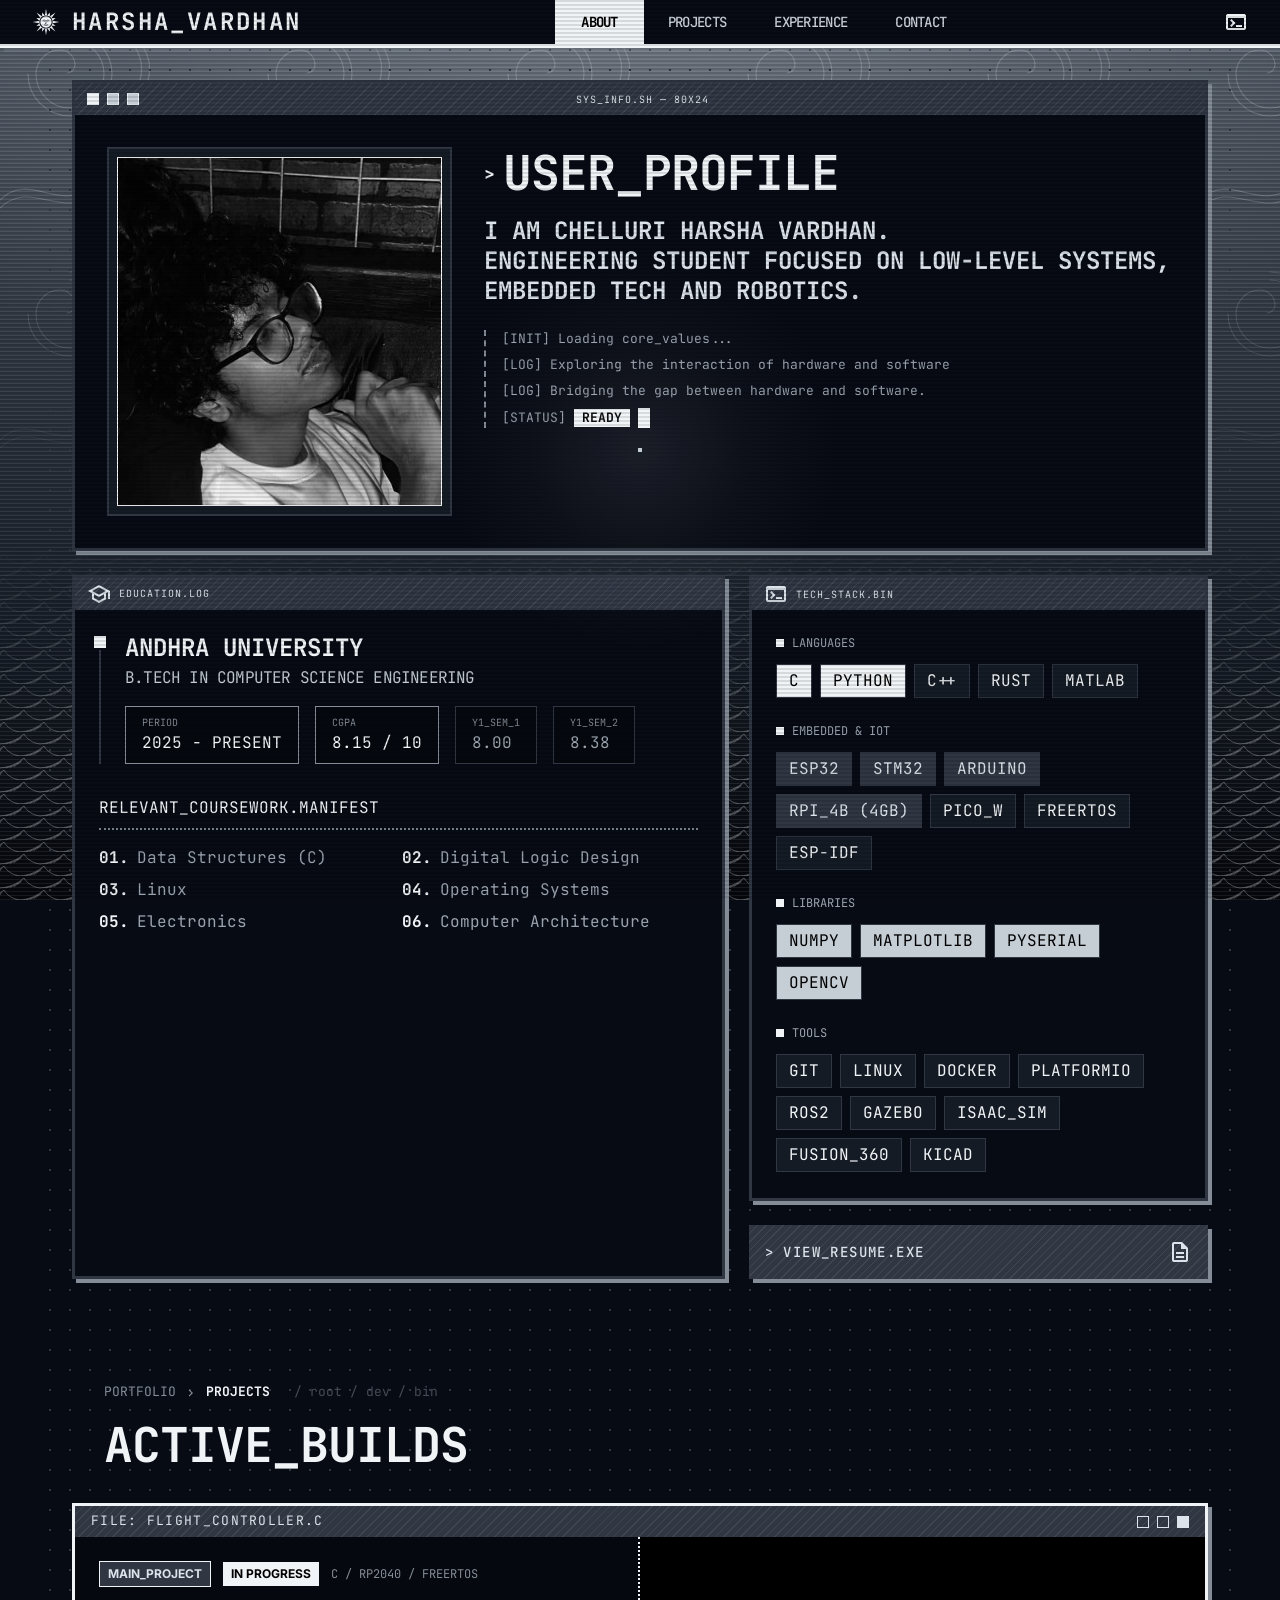
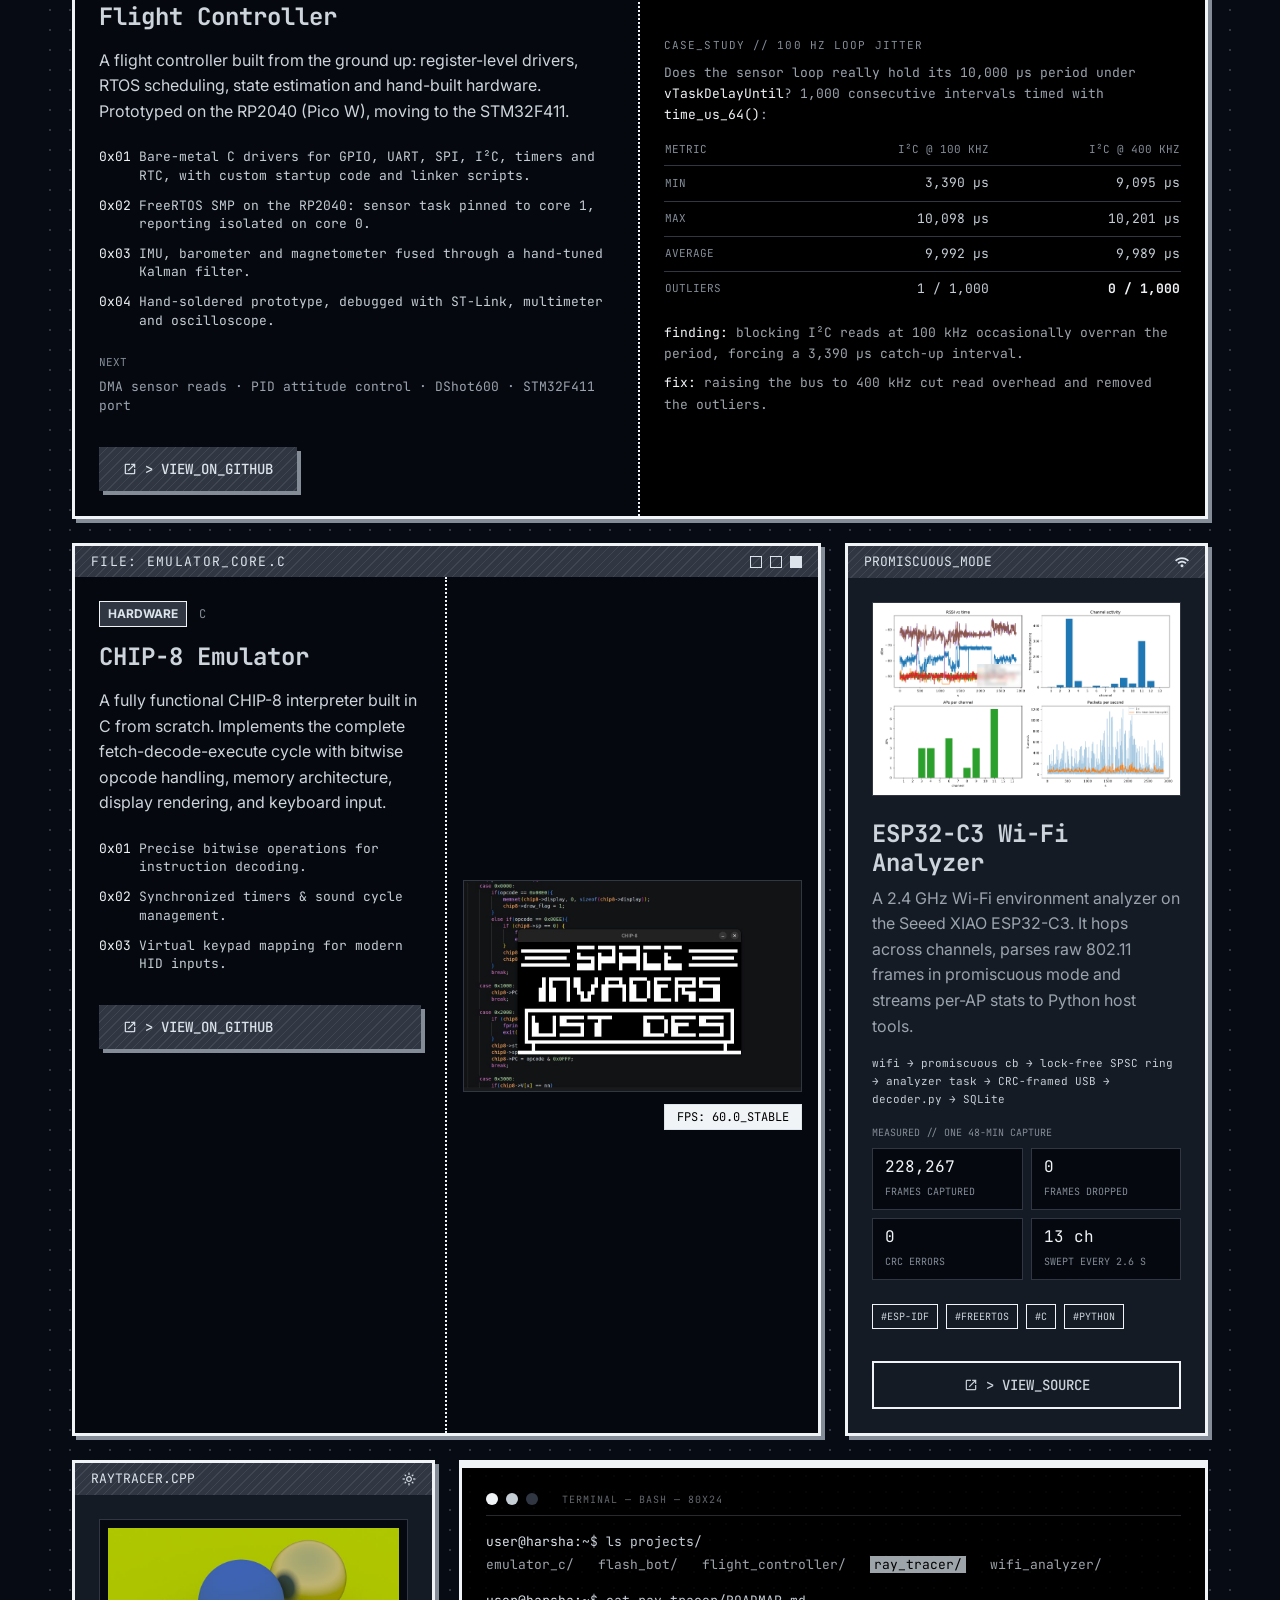
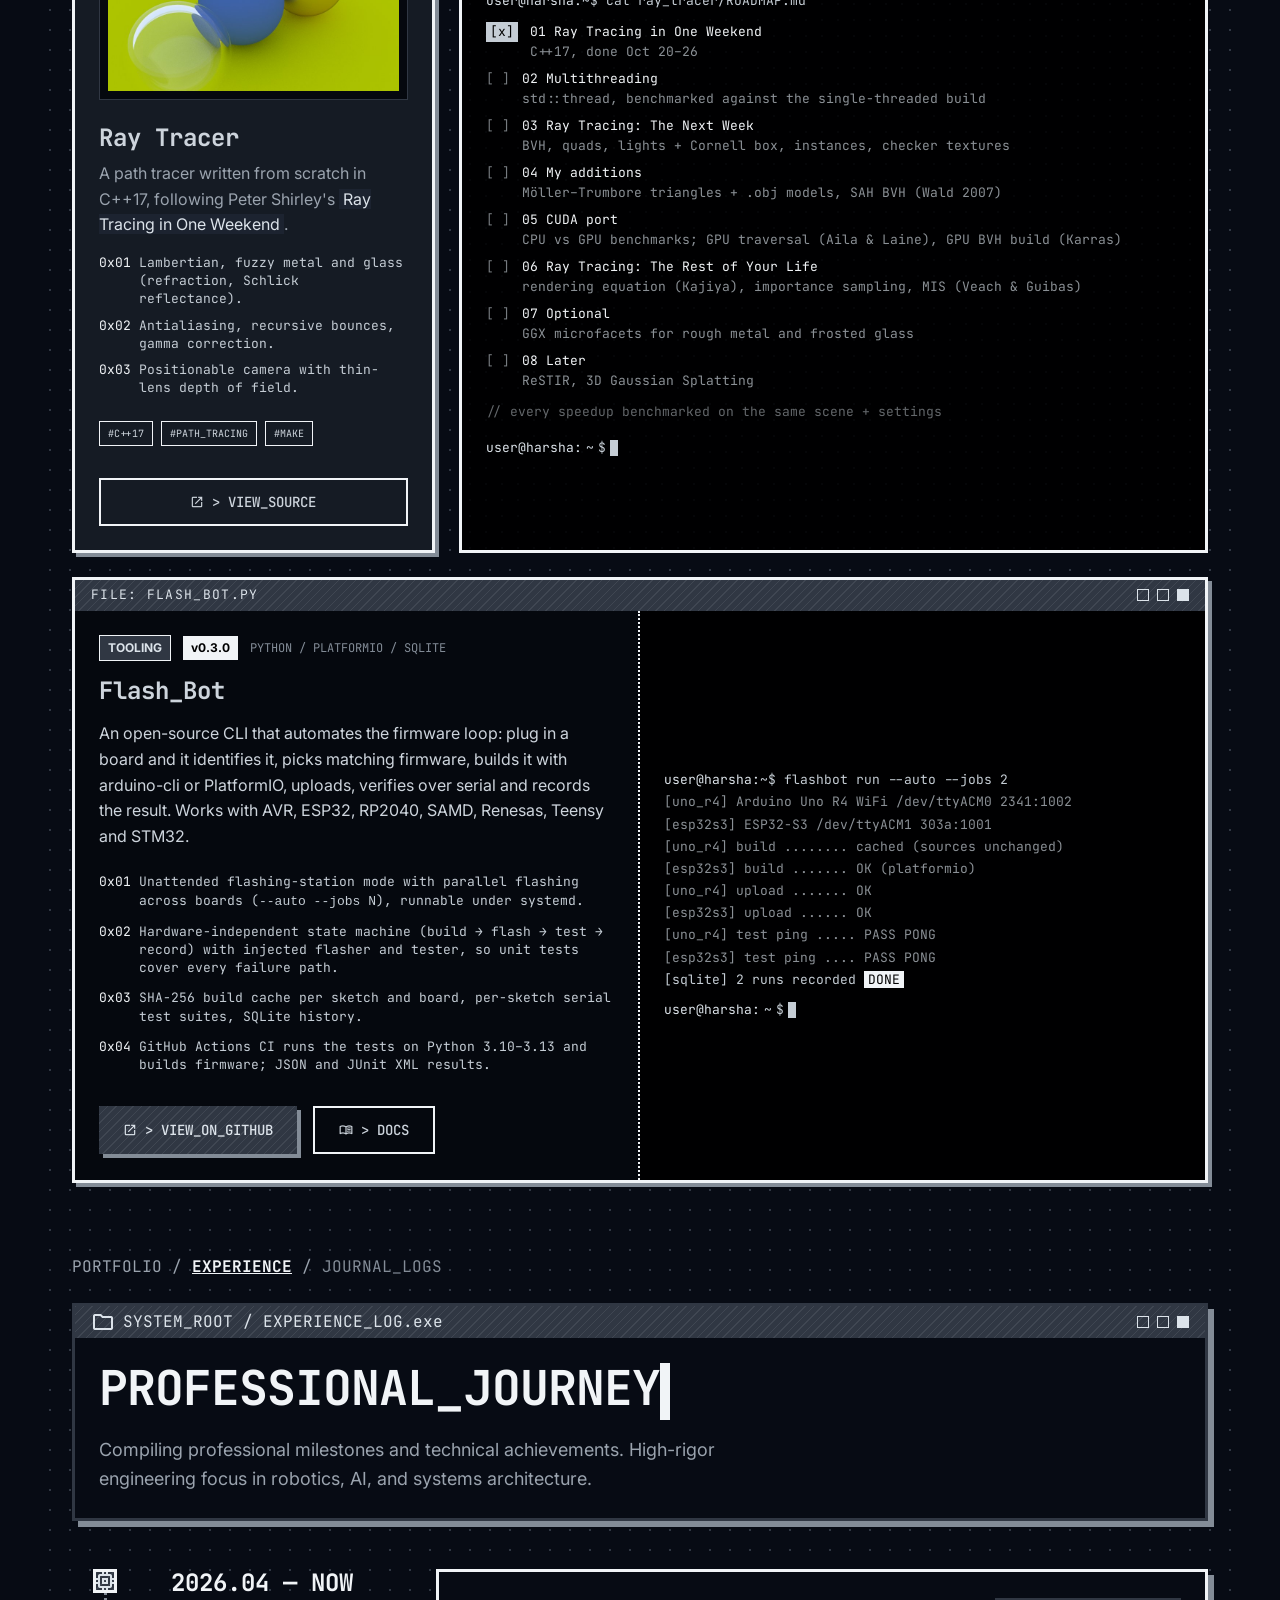
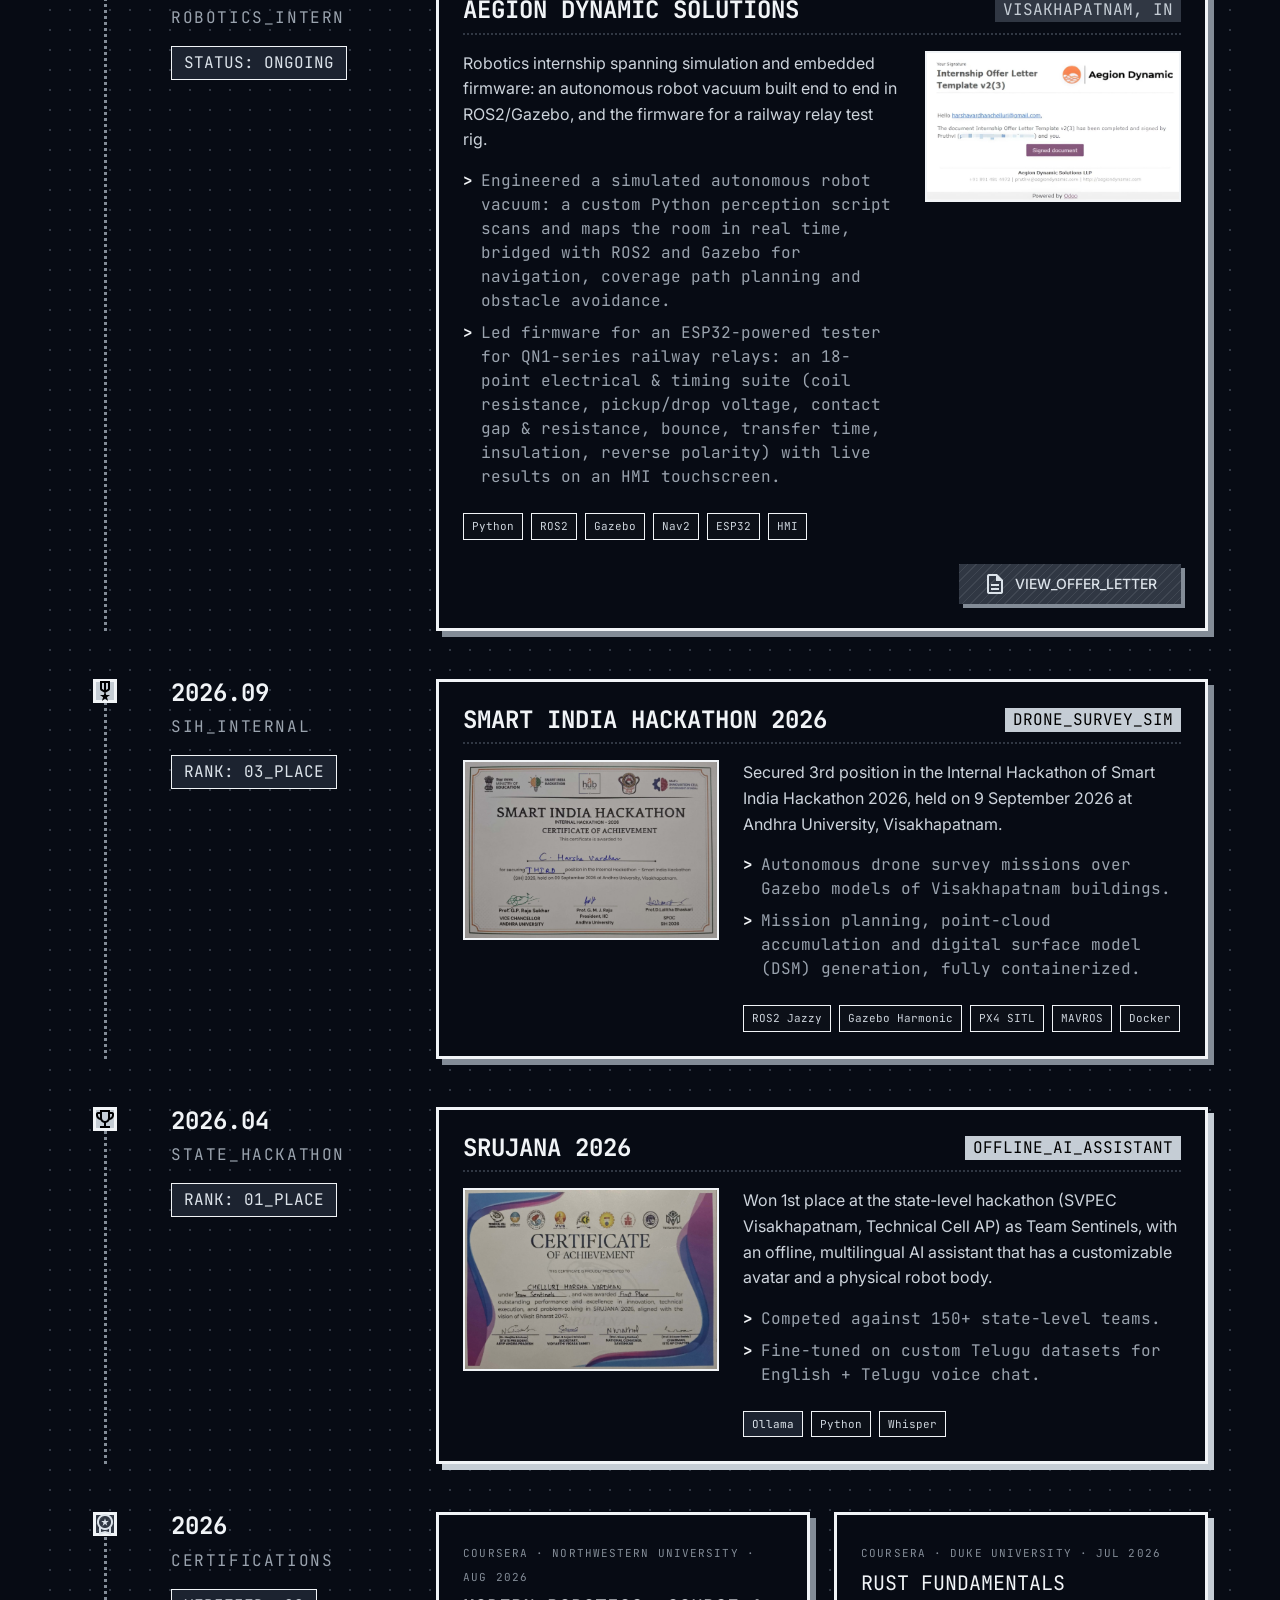
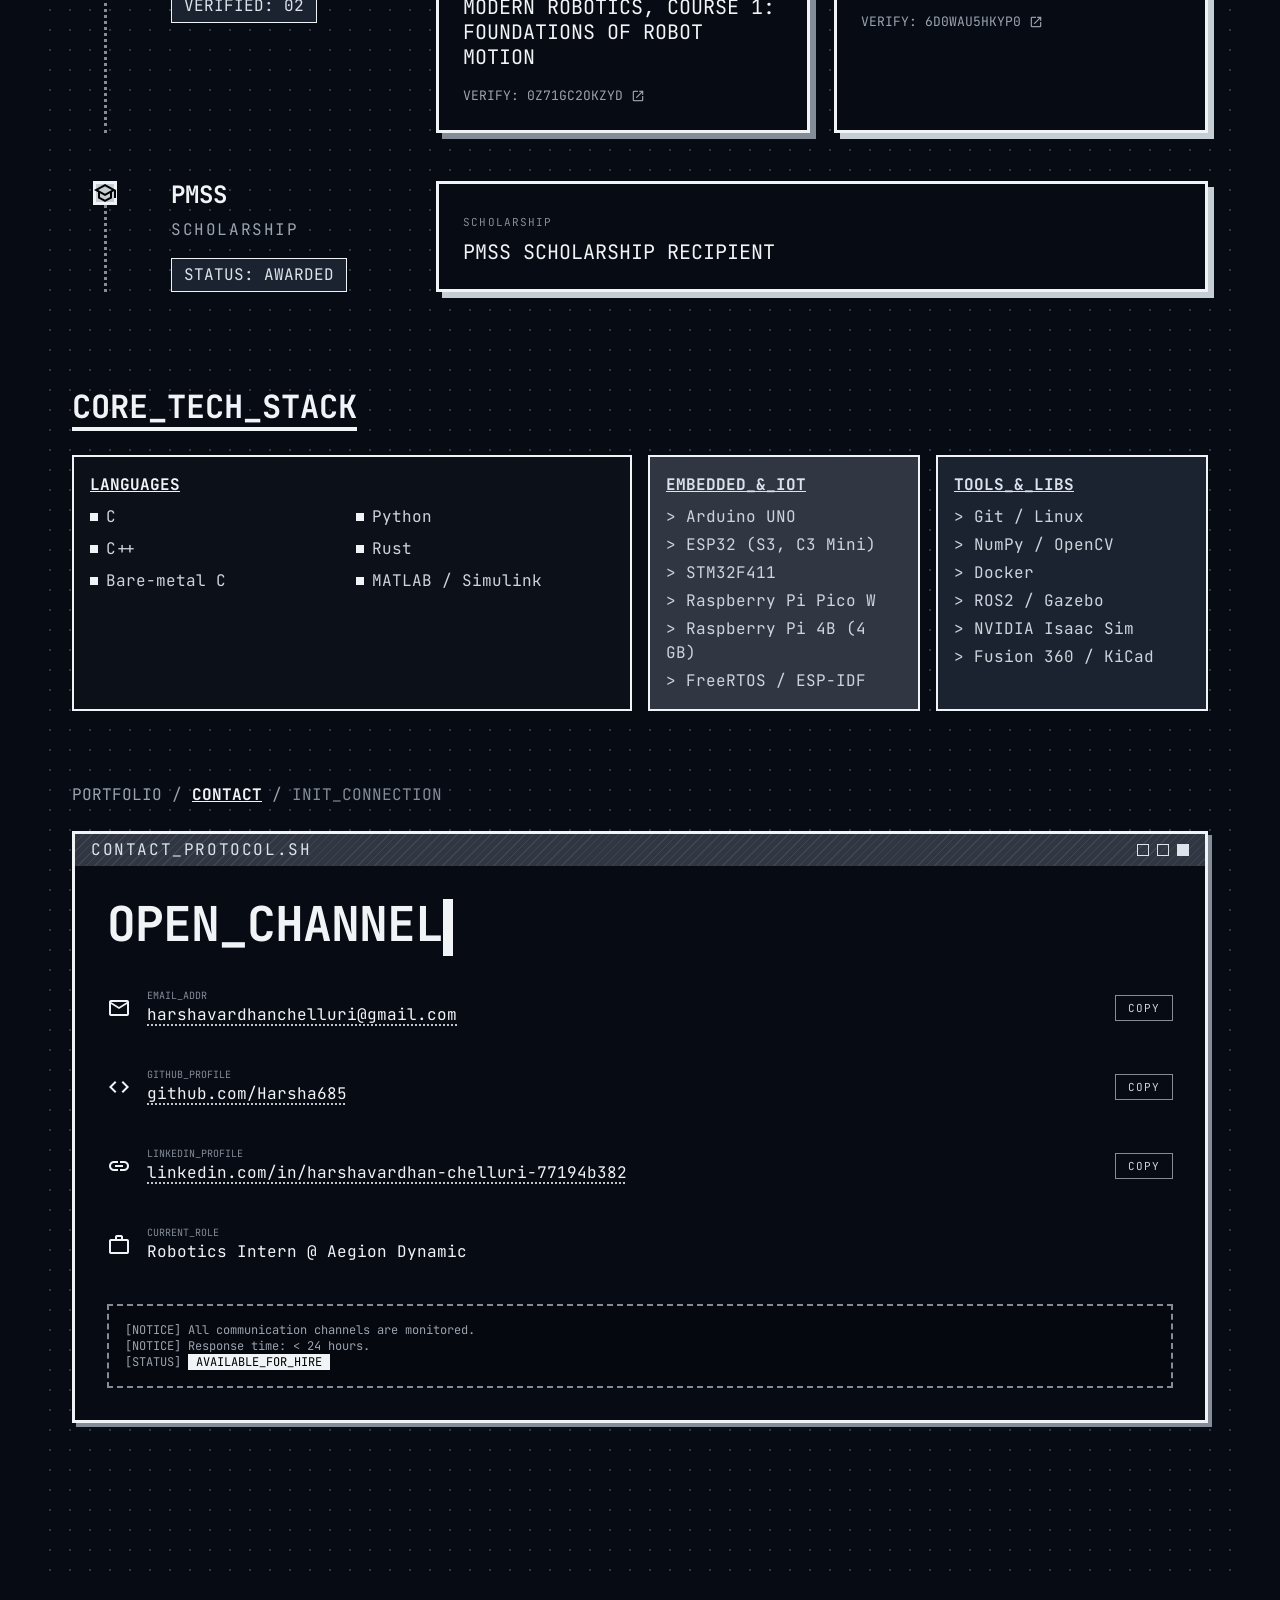
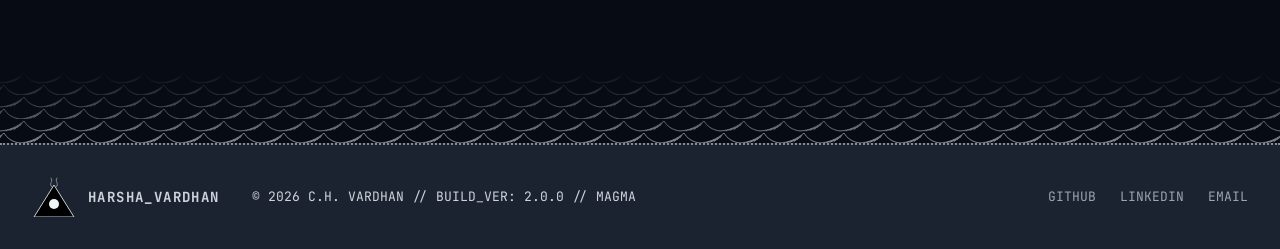
<file: index.html>
<!DOCTYPE html>
<html lang="en">

<head>
    <meta charset="utf-8" />
    <meta name="viewport" content="width=device-width, initial-scale=1.0" />
    <title>HARSHA_VARDHAN // SYSTEM_ROOT</title>
    <link rel="stylesheet" href="assets/tailwind.css" />
    <link
        href="https://fonts.googleapis.com/css2?family=Inter:wght@400;500;700&family=JetBrains+Mono:wght@400;500;700&family=Anton&family=Material+Symbols+Outlined:wght,FILL@100..700,0..1&display=swap"
        rel="stylesheet" />
    <style>
        .material-symbols-outlined {
            font-variation-settings: 'FILL' 0, 'wght' 400, 'GRAD' 0, 'opsz' 24;
        }

        /* Custom Cursor System */
        .cursor-glow {
            position: fixed;
            width: 400px;
            height: 400px;
            border-radius: 50%;
            pointer-events: none;
            z-index: 100001;
            background: radial-gradient(circle, rgba(197, 205, 213, 0.10) 0%, rgba(131, 140, 151, 0.04) 40%, transparent 70%);
            transform: translate(-50%, -50%);
            transition: width 0.3s, height 0.3s, background 0.3s;
            mix-blend-mode: screen;
            will-change: transform;
        }

        .cursor-trail {
            position: fixed;
            width: 4px;
            height: 4px;
            background: #c5cdd5;
            pointer-events: none;
            z-index: 100002;
            opacity: 0.6;
            transform: translate(-50%, -50%);
            will-change: transform;
        }

        /* Hover States for Cursor */
        .cursor-hover .cursor-glow {
            width: 80px;
            height: 80px;
            background: radial-gradient(circle, rgba(241, 244, 247, 0.22) 0%, transparent 70%);
        }

        /* Scanline Overlay */
        .scanlines {
            position: fixed;
            top: 0;
            left: 0;
            right: 0;
            bottom: 0;
            pointer-events: none;
            z-index: 9990;
            background: repeating-linear-gradient(0deg,
                    transparent,
                    transparent 2px,
                    rgba(0, 0, 0, 0.18) 2px,
                    rgba(0, 0, 0, 0.18) 4px);
            opacity: 0.6;
        }

        /* Pixel Grid Background */
        .pixel-grid {
            background-image: radial-gradient(circle, #303743 1px, transparent 1px);
            background-size: 20px 20px;
        }

        /* Window Shadows */
        .window-shadow {
            box-shadow: 4px 4px 0px 0px rgba(131, 140, 151, 1);
            transition: transform 0.1s ease-out, box-shadow 0.1s ease-out;
            transform-style: preserve-3d;
        }

        .window-shadow:hover {
            transform: translateY(-2px);
            box-shadow: 6px 6px 0px 0px rgba(131, 140, 151, 1);
        }

        /* Active Tab */
        .active-tab-shadow {
            box-shadow: inset 2px 2px 0px 0px rgba(0, 0, 0, 0.2);
        }

        /* Magnetic Button Effect */
        .magnetic-btn {
            transition: transform 0.2s cubic-bezier(0.25, 0.46, 0.45, 0.94);
            position: relative;
            overflow: hidden;
        }

        .magnetic-btn::before {
            content: '';
            position: absolute;
            top: 50%;
            left: 50%;
            width: 0;
            height: 0;
            background: rgba(255, 255, 255, 0.1);
            border-radius: 50%;
            transform: translate(-50%, -50%);
            transition: width 0.4s, height 0.4s;
        }

        .magnetic-btn:hover::before {
            width: 200px;
            height: 200px;
        }

        /* 3D Tilt Container */
        .tilt-card {
            transform-style: preserve-3d;
            transition: transform 0.1s ease-out;
        }

        .tilt-card .tilt-content {
            transform: translateZ(20px);
        }

        /* Terminal Cursor Blink */
        @keyframes blink {

            0%,
            100% {
                opacity: 1;
            }

            50% {
                opacity: 0;
            }
        }

        .terminal-cursor {
            display: inline-block;
            width: 10px;
            height: 1.2em;
            background: currentColor;
            vertical-align: middle;
            animation: blink 1s step-end infinite;
        }

        /* Depress Active */
        .depress-active:active {
            transform: translate(4px, 4px) !important;
            box-shadow: 0px 0px 0px 0px rgba(131, 140, 151, 1) !important;
        }

        /* Smooth Scroll */
        html {
            scroll-behavior: smooth;
        }

        /* Section Transition */
        section {
            opacity: 0;
            transform: translateY(20px);
            transition: opacity 0.6s ease-out, transform 0.6s ease-out;
        }

        section.visible {
            opacity: 1;
            transform: translateY(0);
        }

        /* Scrollbar Styling */
        ::-webkit-scrollbar {
            width: 8px;
        }

        ::-webkit-scrollbar-track {
            background: #070b14;
        }

        ::-webkit-scrollbar-thumb {
            background: #dce3ea;
            border: 2px solid #070b14;
        }

        /* Selection Color */
        ::selection {
            background: #dce3ea;
            color: #070b14;
        }

        /* Magma cover background: slate smoke, engraved sky lines, ink-black sea.
           Everything here is static. */
        .magma-bg {
            position: fixed;
            inset: 0;
            z-index: -1;
            pointer-events: none;
            background:
                repeating-linear-gradient(0deg, rgba(241, 244, 247, 0.07) 0px, rgba(241, 244, 247, 0.07) 1px, transparent 1px, transparent 4px),
                radial-gradient(ellipse 100% 55% at 50% 0%, rgba(220, 227, 234, 0.30) 0%, rgba(197, 205, 213, 0.12) 45%, transparent 80%),
                linear-gradient(180deg, #4a525e 0%, #2f3640 40%, #141a23 75%, #05070c 100%);
        }

        /* swirling smoke (top) */
        .magma-bg::before {
            content: "";
            position: absolute;
            left: 0;
            right: 0;
            top: 0;
            height: 60%;
            background-image: url("data:image/svg+xml,%3Csvg xmlns='http://www.w3.org/2000/svg' width='240' height='240' viewBox='0 0 240 240'%3E%3Cg fill='none' stroke='%23f1f4f7' stroke-width='1.1' stroke-linecap='round'%3E%3Cpath d='M70 40 a34 34 0 1 1 -34 34 a24 24 0 0 1 24 -24 a15 15 0 0 1 15 15 a8 8 0 0 1 -8 8'/%3E%3Cpath d='M70 32 a42 42 0 1 1 -42 42'/%3E%3Cpath d='M178 150 a28 28 0 1 0 28 28 a19 19 0 0 0 -19 -19 a11 11 0 0 0 -11 11 a5 5 0 0 0 5 5'/%3E%3Cpath d='M178 143 a35 35 0 1 0 35 35'/%3E%3Cpath d='M0 200 C30 170 60 215 95 185 S150 150 175 120'/%3E%3Cpath d='M0 208 C32 178 62 222 99 192 S154 157 181 126'/%3E%3Cpath d='M120 0 C110 30 150 45 140 80 S100 110 120 140'/%3E%3Cpath d='M128 0 C118 30 158 45 148 80 S108 110 128 140'/%3E%3C/g%3E%3C/svg%3E");
            background-size: 240px 240px;
            opacity: 0.22;
            -webkit-mask-image: linear-gradient(180deg, #000 0%, #000 35%, transparent 100%);
            mask-image: linear-gradient(180deg, #000 0%, #000 35%, transparent 100%);
        }

        /* engraved sea (bottom) */
        .magma-bg::after {
            content: "";
            position: absolute;
            left: 0;
            right: 0;
            bottom: 0;
            height: 40%;
            background-image: url("data:image/svg+xml,%3Csvg xmlns='http://www.w3.org/2000/svg' width='40' height='24' viewBox='0 0 40 24'%3E%3Cg fill='none' stroke='%23f1f4f7' stroke-width='1' stroke-linecap='round'%3E%3Cpath d='M0 12 C9 11.5 17 8 24 2 C27 7 32 11 40 12'/%3E%3Cpath d='M14 10.5 L22 4.5 M10 11.3 L20.5 6.2 M6 11.8 L18 7.8'/%3E%3Cpath d='M-20 24 C-11 23.5 -3 20 4 14 C7 19 12 23 20 24 C29 23.5 37 20 44 14'/%3E%3Cpath d='M-6 22.5 L2 16.5 M-10 23.3 L0.5 18.2 M34 22.5 L42 16.5 M30 23.3 L40.5 18.2 M26 23.8 L38 19.8'/%3E%3C/g%3E%3C/svg%3E");
            background-size: 40px 24px;
            opacity: 0.32;
            -webkit-mask-image: linear-gradient(0deg, #000 0%, #000 40%, transparent 100%);
            mask-image: linear-gradient(0deg, #000 0%, #000 40%, transparent 100%);
        }

        /* etched hatching on every window title bar */
        .bg-primary-container {
            background-image: repeating-linear-gradient(135deg, rgba(220, 227, 234, 0.09) 0px, rgba(220, 227, 234, 0.09) 1px, transparent 1px, transparent 6px);
        }

        /* sea strip above the footer */
        .sea-strip {
            height: 72px;
            background-image: url("data:image/svg+xml,%3Csvg xmlns='http://www.w3.org/2000/svg' width='40' height='24' viewBox='0 0 40 24'%3E%3Cg fill='none' stroke='%23f1f4f7' stroke-width='1' stroke-linecap='round'%3E%3Cpath d='M0 12 C9 11.5 17 8 24 2 C27 7 32 11 40 12'/%3E%3Cpath d='M14 10.5 L22 4.5 M10 11.3 L20.5 6.2 M6 11.8 L18 7.8'/%3E%3Cpath d='M-20 24 C-11 23.5 -3 20 4 14 C7 19 12 23 20 24 C29 23.5 37 20 44 14'/%3E%3Cpath d='M-6 22.5 L2 16.5 M-10 23.3 L0.5 18.2 M34 22.5 L42 16.5 M30 23.3 L40.5 18.2 M26 23.8 L38 19.8'/%3E%3C/g%3E%3C/svg%3E");
            background-size: 40px 24px;
            opacity: 0.55;
            -webkit-mask-image: linear-gradient(0deg, #000 0%, transparent 100%);
            mask-image: linear-gradient(0deg, #000 0%, transparent 100%);
        }

        /* Keep big headings inside the window on phones */
        @media (max-width: 640px) {
            .text-headline-lg {
                font-size: 30px !important;
                overflow-wrap: anywhere;
            }
        }

        /* Reduced Motion */
        @media (prefers-reduced-motion: reduce) {
            * {
                animation-duration: 0.01ms !important;
                animation-iteration-count: 1 !important;
                transition-duration: 0.01ms !important;
            }

            .cursor-glow,
            .cursor-trail,
            .scanlines {
                display: none;
            }
        }

        /* Touch screens have no pointer to follow */
        @media (hover: none) {
            .cursor-glow,
            .cursor-trail {
                display: none;
            }
        }
    </style>
</head>

<body class="bg-background text-on-background font-body-md overflow-x-hidden">
    <!-- Background: static, colours taken from the Magma album cover -->
    <div class="magma-bg" aria-hidden="true"></div>

    <!-- Custom Cursor Elements -->
    <div class="cursor-glow" id="cursorGlow"></div>
    <div class="scanlines" id="scanlines"></div>

    <!-- Top Navigation -->
    <nav
        class="fixed top-0 left-0 right-0 z-50 bg-background border-b-4 border-primary flex justify-between items-center w-full px-8 h-12 shadow-[4px_4px_0px_0px_rgba(131,140,151,0.3)]">
        <div class="font-headline-md text-headline-sm font-bold text-primary tracking-widest uppercase flex items-center gap-3">
            <svg  width="28" height="28" viewBox="-42 -42 84 84" aria-hidden="true"><path fill="#f1f4f7" d="M-3.4 -19.7 L0.0 -40.0 L3.4 -19.7Z M3.4 -19.7 L11.9 -28.6 L11.5 -16.4Z M11.5 -16.3 L28.3 -28.3 L16.3 -11.5Z M16.4 -11.5 L28.6 -11.9 L19.7 -3.4Z M19.7 -3.4 L40.0 -0.0 L19.7 3.4Z M19.7 3.4 L28.6 11.9 L16.4 11.5Z M16.3 11.5 L28.3 28.3 L11.5 16.3Z M11.5 16.4 L11.9 28.6 L3.4 19.7Z M3.4 19.7 L0.0 40.0 L-3.4 19.7Z M-3.4 19.7 L-11.9 28.6 L-11.5 16.4Z M-11.5 16.3 L-28.3 28.3 L-16.3 11.5Z M-16.4 11.5 L-28.6 11.9 L-19.7 3.4Z M-19.7 3.4 L-40.0 0.0 L-19.7 -3.4Z M-19.7 -3.4 L-28.6 -11.9 L-16.4 -11.5Z M-16.3 -11.5 L-28.3 -28.3 L-11.5 -16.3Z M-11.5 -16.4 L-11.9 -28.6 L-3.4 -19.7Z"/><circle r="17" fill="#f1f4f7"/><g fill="none" stroke="#070b14" stroke-width="1.8" stroke-linecap="round"><path d="M-9 -5 q3.5 -2.5 7 0 M2 -5 q3.5 -2.5 7 0"/><path d="M0 -1 v6 h-2"/><path d="M-5 9 q5 2.5 10 0"/></g><circle cx="-5.5" cy="-2" r="1.3" fill="#070b14"/><circle cx="5.5" cy="-2" r="1.3" fill="#070b14"/></svg>
            HARSHA_VARDHAN
        </div>
        <div class="hidden md:flex h-full items-center">
            <a href="#about"
                class="nav-link font-headline-sm text-label-md tracking-tighter uppercase px-6 h-full flex items-center text-on-surface hover:bg-surface-variant transition-colors duration-100 magnetic-btn"
                data-section="about">ABOUT</a>
            <a href="#projects"
                class="nav-link font-headline-sm text-label-md tracking-tighter uppercase px-6 h-full flex items-center text-on-surface hover:bg-surface-variant transition-colors duration-100 magnetic-btn"
                data-section="projects">PROJECTS</a>
            <a href="#experience"
                class="nav-link font-headline-sm text-label-md tracking-tighter uppercase px-6 h-full flex items-center text-on-surface hover:bg-surface-variant transition-colors duration-100 magnetic-btn"
                data-section="experience">EXPERIENCE</a>
            <a href="#contact"
                class="nav-link font-headline-sm text-label-md tracking-tighter uppercase px-6 h-full flex items-center text-on-surface hover:bg-surface-variant transition-colors duration-100 magnetic-btn"
                data-section="contact">CONTACT</a>
        </div>
        <div class="flex items-center gap-4">
            <span class="material-symbols-outlined text-primary" id="terminalIcon">terminal</span>
        </div>
    </nav>

    <main class="min-h-screen pt-20 pb-32 px-8 max-w-[1200px] mx-auto pixel-grid">

        <!-- ABOUT SECTION -->
        <section id="about" class="mb-gutter">
            <div class="bg-surface border-[3px] border-primary-container window-shadow overflow-hidden tilt-card">
                <div class="h-8 bg-primary-container flex items-center justify-between px-3">
                    <div class="flex items-center gap-2">
                        <div class="w-3 h-3 bg-error border border-primary"></div>
                        <div class="w-3 h-3 bg-tertiary border border-primary"></div>
                        <div class="w-3 h-3 bg-secondary border border-primary"></div>
                    </div>
                    <span
                        class="font-label-md text-on-primary-container uppercase text-[10px] tracking-widest">sys_info.sh
                        — 80x24</span>
                    <div class="w-12"></div>
                </div>
                <div class="p-8 flex flex-col md:flex-row gap-8 items-start tilt-content">
                    <div class="w-full md:w-1/3">
                        <div
                            class="border-2 border-primary-container p-2 bg-surface-container-high relative overflow-hidden group">
                            <div
                                class="absolute inset-0 bg-primary/20 opacity-0 group-hover:opacity-100 transition-opacity duration-300 pointer-events-none z-10">
                            </div>
                            <img alt="Profile"
                                class="w-full grayscale contrast-125 border border-primary transition-all duration-500 group-hover:grayscale-0 group-hover:contrast-100"
                                src="assets/profile.jpg" />
                        </div>
                    </div>
                    <div class="w-full md:w-2/3">
                        <div class="flex items-center gap-2 mb-4">
                            <span class="text-primary font-bold">&gt;</span>
                            <h1 class="font-headline-lg text-headline-lg text-primary uppercase">USER_PROFILE</h1>
                        </div>
                        <p class="font-headline-sm text-headline-sm text-primary-fixed mb-6 leading-tight">
                            I AM CHELLURI HARSHA VARDHAN.<br />
                            ENGINEERING STUDENT FOCUSED ON LOW-LEVEL SYSTEMS, EMBEDDED TECH AND ROBOTICS.
                        </p>
                        <div
                            class="font-code-sm text-code-sm text-on-surface-variant space-y-2 border-l-2 border-dashed border-outline pl-4">
                            <p>[INIT] Loading core_values...</p>
                            <p>[LOG] Exploring the interaction of hardware and software</p>
                            <p>[LOG] Bridging the gap between hardware and software.</p>
                            <p class="flex items-center gap-2">
                                [STATUS] <span class="bg-primary text-on-primary px-2 font-bold">READY</span>
                                <span class="w-3 h-5 bg-primary animate-pulse inline-block"></span>
                            </p>
                        </div>
                    </div>
                </div>
            </div>

            <!-- Bento Grid: About -->
            <div class="grid grid-cols-1 md:grid-cols-12 gap-gutter mt-gutter">
                <!-- Education Window -->
                <div class="md:col-span-7 bg-surface border-[3px] border-primary-container window-shadow tilt-card">
                    <div class="h-8 bg-primary-container flex items-center px-3 gap-2">
                        <span class="material-symbols-outlined text-on-primary-container text-sm">school</span>
                        <span
                            class="font-label-md text-on-primary-container uppercase text-[10px] tracking-widest">education.log</span>
                    </div>
                    <div class="p-6 tilt-content">
                        <div class="border-l-2 border-primary-container pl-6 relative">
                            <div class="absolute -left-[9px] top-0 w-4 h-4 bg-primary border-2 border-background"></div>
                            <h3 class="font-headline-sm text-headline-sm text-primary mb-1">ANDHRA UNIVERSITY</h3>
                            <p class="font-label-md text-secondary mb-4 uppercase tracking-tighter">B.Tech in Computer
                                Science Engineering</p>
                            <div class="flex flex-wrap gap-4 mb-6">
                                <div class="bg-surface-container-lowest border border-outline px-4 py-2">
                                    <span class="font-code-sm text-[10px] block text-outline uppercase">Period</span>
                                    <span class="font-headline-sm text-primary">2025 - PRESENT</span>
                                </div>
                                <div class="bg-surface-container-lowest border border-outline px-4 py-2">
                                    <span class="font-code-sm text-[10px] block text-outline uppercase">CGPA</span>
                                    <span class="font-headline-sm text-primary">8.15 / 10</span>
                                </div>
                                <div class="bg-surface-container-lowest border border-outline-variant px-4 py-2">
                                    <span class="font-code-sm text-[10px] block text-outline uppercase">Y1_SEM_1</span>
                                    <span class="font-headline-sm text-on-surface-variant">8.00</span>
                                </div>
                                <div class="bg-surface-container-lowest border border-outline-variant px-4 py-2">
                                    <span class="font-code-sm text-[10px] block text-outline uppercase">Y1_SEM_2</span>
                                    <span class="font-headline-sm text-on-surface-variant">8.38</span>
                                </div>
                            </div>
                        </div>
                        <div class="mt-8">
                            <p
                                class="font-label-md text-primary mb-4 uppercase border-b-2 border-dotted border-outline pb-2">
                                relevant_coursework.manifest</p>
                            <div class="grid grid-cols-1 sm:grid-cols-2 gap-2">
                                <div
                                    class="flex items-center gap-2 font-code-sm text-on-surface-variant hover:text-primary transition-colors">
                                    <span class="text-primary font-bold">01.</span> Data Structures (C)
                                </div>
                                <div
                                    class="flex items-center gap-2 font-code-sm text-on-surface-variant hover:text-primary transition-colors">
                                    <span class="text-primary font-bold">02.</span> Digital Logic Design
                                </div>
                                <div
                                    class="flex items-center gap-2 font-code-sm text-on-surface-variant hover:text-primary transition-colors">
                                    <span class="text-primary font-bold">03.</span> Linux
                                </div>
                                <div
                                    class="flex items-center gap-2 font-code-sm text-on-surface-variant hover:text-primary transition-colors">
                                    <span class="text-primary font-bold">04.</span> Operating Systems
                                </div>
                                <div
                                    class="flex items-center gap-2 font-code-sm text-on-surface-variant hover:text-primary transition-colors">
                                    <span class="text-primary font-bold">05.</span> Electronics
                                </div>
                                <div
                                    class="flex items-center gap-2 font-code-sm text-on-surface-variant hover:text-primary transition-colors">
                                    <span class="text-primary font-bold">06.</span> Computer Architecture
                                </div>
                            </div>
                        </div>
                    </div>
                </div>

                <!-- Skills + Download -->
                <div class="md:col-span-5 flex flex-col gap-gutter">
                    <div class="bg-surface border-[3px] border-primary-container window-shadow h-full tilt-card">
                        <div class="h-8 bg-primary-container flex items-center px-3 gap-2">
                            <span class="material-symbols-outlined text-on-primary-container text-sm">terminal</span>
                            <span
                                class="font-label-md text-on-primary-container uppercase text-[10px] tracking-widest">tech_stack.bin</span>
                        </div>
                        <div class="p-6 tilt-content">
                            <div class="space-y-6">
                                <div>
                                    <h4
                                        class="font-label-md text-on-surface-variant uppercase mb-3 text-[12px] flex items-center gap-2">
                                        <span class="w-2 h-2 bg-primary"></span> Languages
                                    </h4>
                                    <div class="flex flex-wrap gap-2">
                                        <span
                                            class="border border-primary-container px-3 py-1 font-code-sm bg-primary text-on-primary">C</span>
                                        <span
                                            class="border border-primary-container px-3 py-1 font-code-sm bg-primary text-on-primary">PYTHON</span>
                                        <span
                                            class="border border-primary-container px-3 py-1 font-code-sm bg-surface-container-high text-primary hover:bg-primary hover:text-on-primary transition-all cursor-pointer magnetic-btn">C++</span>
                                        <span
                                            class="border border-primary-container px-3 py-1 font-code-sm bg-surface-container-high text-primary hover:bg-primary hover:text-on-primary transition-all cursor-pointer magnetic-btn">RUST</span>
                                        <span
                                            class="border border-primary-container px-3 py-1 font-code-sm bg-surface-container-high text-primary hover:bg-primary hover:text-on-primary transition-all cursor-pointer magnetic-btn">MATLAB</span>
                                    </div>
                                </div>
                                <div>
                                    <h4
                                        class="font-label-md text-on-surface-variant uppercase mb-3 text-[12px] flex items-center gap-2">
                                        <span class="w-2 h-2 bg-primary"></span> Embedded & IoT
                                    </h4>
                                    <div class="flex flex-wrap gap-2">
                                        <span
                                            class="border border-primary-container px-3 py-1 font-code-sm bg-secondary-container text-on-secondary-container hover:bg-secondary hover:text-on-secondary transition-all cursor-pointer magnetic-btn">ESP32</span>
                                        <span
                                            class="border border-primary-container px-3 py-1 font-code-sm bg-secondary-container text-on-secondary-container hover:bg-secondary hover:text-on-secondary transition-all cursor-pointer magnetic-btn">STM32</span>
                                        <span
                                            class="border border-primary-container px-3 py-1 font-code-sm bg-secondary-container text-on-secondary-container hover:bg-secondary hover:text-on-secondary transition-all cursor-pointer magnetic-btn">ARDUINO</span>
                                        <span
                                            class="border border-primary-container px-3 py-1 font-code-sm bg-secondary-container text-on-secondary-container hover:bg-secondary hover:text-on-secondary transition-all cursor-pointer magnetic-btn">RPI_4B (4GB)</span>
                                        <span
                                            class="border border-primary-container px-3 py-1 font-code-sm bg-surface-container-high text-primary hover:bg-primary hover:text-on-primary transition-all cursor-pointer magnetic-btn">PICO_W</span>
                                        <span
                                            class="border border-primary-container px-3 py-1 font-code-sm bg-surface-container-high text-primary hover:bg-primary hover:text-on-primary transition-all cursor-pointer magnetic-btn">FREERTOS</span>
                                        <span
                                            class="border border-primary-container px-3 py-1 font-code-sm bg-surface-container-high text-primary hover:bg-primary hover:text-on-primary transition-all cursor-pointer magnetic-btn">ESP-IDF</span>
                                    </div>
                                </div>
                                <div>
                                    <h4
                                        class="font-label-md text-on-surface-variant uppercase mb-3 text-[12px] flex items-center gap-2">
                                        <span class="w-2 h-2 bg-primary"></span> Libraries
                                    </h4>
                                    <div class="flex flex-wrap gap-2">
                                        <span
                                            class="border border-primary-container px-3 py-1 font-code-sm bg-tertiary-fixed text-on-tertiary-fixed hover:bg-tertiary hover:text-on-tertiary transition-all cursor-pointer magnetic-btn">NUMPY</span>
                                        <span
                                            class="border border-primary-container px-3 py-1 font-code-sm bg-tertiary-fixed text-on-tertiary-fixed hover:bg-tertiary hover:text-on-tertiary transition-all cursor-pointer magnetic-btn">MATPLOTLIB</span>
                                        <span
                                            class="border border-primary-container px-3 py-1 font-code-sm bg-tertiary-fixed text-on-tertiary-fixed hover:bg-tertiary hover:text-on-tertiary transition-all cursor-pointer magnetic-btn">PYSERIAL</span>
                                        <span
                                            class="border border-primary-container px-3 py-1 font-code-sm bg-tertiary-fixed text-on-tertiary-fixed hover:bg-tertiary hover:text-on-tertiary transition-all cursor-pointer magnetic-btn">OPENCV</span>
                                    </div>
                                </div>
                                <div>
                                    <h4
                                        class="font-label-md text-on-surface-variant uppercase mb-3 text-[12px] flex items-center gap-2">
                                        <span class="w-2 h-2 bg-primary"></span> Tools
                                    </h4>
                                    <div class="flex flex-wrap gap-2">
                                        <span
                                            class="border border-primary-container px-3 py-1 font-code-sm bg-surface-container-high text-primary hover:bg-primary hover:text-on-primary transition-all cursor-pointer magnetic-btn">GIT</span>
                                        <span
                                            class="border border-primary-container px-3 py-1 font-code-sm bg-surface-container-high text-primary hover:bg-primary hover:text-on-primary transition-all cursor-pointer magnetic-btn">LINUX</span>
                                        <span
                                            class="border border-primary-container px-3 py-1 font-code-sm bg-surface-container-high text-primary hover:bg-primary hover:text-on-primary transition-all cursor-pointer magnetic-btn">DOCKER</span>
                                        <span
                                            class="border border-primary-container px-3 py-1 font-code-sm bg-surface-container-high text-primary hover:bg-primary hover:text-on-primary transition-all cursor-pointer magnetic-btn">PLATFORMIO</span>
                                        <span
                                            class="border border-primary-container px-3 py-1 font-code-sm bg-surface-container-high text-primary hover:bg-primary hover:text-on-primary transition-all cursor-pointer magnetic-btn">ROS2</span>
                                        <span
                                            class="border border-primary-container px-3 py-1 font-code-sm bg-surface-container-high text-primary hover:bg-primary hover:text-on-primary transition-all cursor-pointer magnetic-btn">GAZEBO</span>
                                        <span
                                            class="border border-primary-container px-3 py-1 font-code-sm bg-surface-container-high text-primary hover:bg-primary hover:text-on-primary transition-all cursor-pointer magnetic-btn">ISAAC_SIM</span>
                                        <span
                                            class="border border-primary-container px-3 py-1 font-code-sm bg-surface-container-high text-primary hover:bg-primary hover:text-on-primary transition-all cursor-pointer magnetic-btn">FUSION_360</span>
                                        <span
                                            class="border border-primary-container px-3 py-1 font-code-sm bg-surface-container-high text-primary hover:bg-primary hover:text-on-primary transition-all cursor-pointer magnetic-btn">KICAD</span>
                                    </div>
                                </div>
                            </div>
                        </div>
                    </div>
                    <!-- Action Button -->
                    <div onclick="document.getElementById('resumeLightbox').classList.remove('hidden'); document.getElementById('resumeLightbox').classList.add('flex');"
                        class="bg-primary-container p-4 window-shadow flex items-center justify-between group cursor-pointer active:translate-x-1 active:translate-y-1 active:shadow-none transition-all magnetic-btn depress-active">
                        <span class="font-headline-sm text-on-primary-container text-label-md uppercase tracking-widest">&gt;
                            VIEW_RESUME.EXE</span>
                        <span
                            class="material-symbols-outlined text-on-primary-container group-hover:translate-x-2 transition-transform">description</span>
                    </div>
                </div>
            </div>
        </section>

        <!-- PROJECTS SECTION -->
        <section id="projects" class="mb-gutter pt-12">
            <div class="px-margin py-8">
                <div class="font-code-sm text-code-sm text-outline flex items-center gap-2">
                    <span>PORTFOLIO</span>
                    <span class="material-symbols-outlined !text-sm">chevron_right</span>
                    <span class="text-primary font-bold">PROJECTS</span>
                    <span class="ml-4 opacity-50">/ root / dev / bin</span>
                </div>
                <h1 class="font-headline-lg text-headline-lg mt-4 text-primary uppercase">Active_Builds</h1>
            </div>

            <div class="grid grid-cols-12 gap-gutter">
                <!-- Project 0: Flight Controller -->
                <div
                    class="col-span-12 flex flex-col border-[3px] border-primary bg-surface window-shadow overflow-hidden tilt-card">
                    <div class="h-8 bg-primary-container flex items-center justify-between px-4">
                        <span
                            class="font-code-sm text-code-sm text-on-primary-container uppercase tracking-widest">FILE:
                            FLIGHT_CONTROLLER.C</span>
                        <div class="flex gap-2">
                            <div class="w-3 h-3 border border-on-primary-container"></div>
                            <div class="w-3 h-3 border border-on-primary-container"></div>
                            <div class="w-3 h-3 border border-on-primary-container bg-on-primary-container"></div>
                        </div>
                    </div>
                    <div class="flex flex-col md:flex-row h-full tilt-content">
                        <div
                            class="md:w-1/2 p-6 border-b md:border-b-0 md:border-r-2 border-primary border-dotted bg-surface-container-lowest">
                            <div class="flex flex-wrap items-center gap-3 mb-4">
                                <span
                                    class="bg-secondary-container text-on-secondary-container px-2 py-1 text-xs font-bold border border-primary">MAIN_PROJECT</span>
                                <span class="bg-primary text-on-primary px-2 py-1 text-xs font-bold animate-pulse">IN PROGRESS</span>
                                <span class="font-code-sm text-xs text-outline">C / RP2040 / FREERTOS</span>
                            </div>
                            <h3 class="font-headline-md text-headline-sm mb-4">Flight Controller</h3>
                            <p class="font-body-md text-body-md text-on-surface mb-6">
                                A flight controller built from the ground up: register-level drivers, RTOS scheduling,
                                state estimation and hand-built hardware. Prototyped on the RP2040 (Pico W), moving to the
                                STM32F411.
                            </p>
                            <ul class="space-y-3 font-code-sm text-code-sm text-secondary">
                                <li class="flex items-start gap-2">
                                    <span class="text-primary">0x01</span>
                                    <span>Bare-metal C drivers for GPIO, UART, SPI, I&sup2;C, timers and RTC, with custom startup code and linker scripts.</span>
                                </li>
                                <li class="flex items-start gap-2">
                                    <span class="text-primary">0x02</span>
                                    <span>FreeRTOS SMP on the RP2040: sensor task pinned to core 1, reporting isolated on core 0.</span>
                                </li>
                                <li class="flex items-start gap-2">
                                    <span class="text-primary">0x03</span>
                                    <span>IMU, barometer and magnetometer fused through a hand-tuned Kalman filter.</span>
                                </li>
                                <li class="flex items-start gap-2">
                                    <span class="text-primary">0x04</span>
                                    <span>Hand-soldered prototype, debugged with ST-Link, multimeter and oscilloscope.</span>
                                </li>
                            </ul>
                            <p class="font-code-sm text-[11px] text-outline uppercase mt-6 mb-2">next</p>
                            <p class="font-code-sm text-code-sm text-on-surface-variant">DMA sensor reads &middot; PID attitude control &middot; DShot600 &middot; STM32F411 port</p>
                            <div class="mt-8">
                                <a href="https://github.com/Harsha685/FlightController" target="_blank"
                                    class="bg-primary-container text-on-primary-container px-6 py-3 font-headline-sm text-label-md uppercase inline-flex items-center gap-2 magnetic-btn depress-active shadow-[4px_4px_0px_0px_rgba(131,140,151,1)]"><span
                                        class="material-symbols-outlined !text-sm">open_in_new</span>&gt;
                                    VIEW_ON_GITHUB</a>
                            </div>
                        </div>
                        <div class="md:w-1/2 bg-inverse-surface p-6 font-code-sm text-code-sm text-primary-fixed-dim flex flex-col justify-center">
                            <p class="text-[11px] text-outline uppercase tracking-widest mb-2">case_study // 100 Hz loop jitter</p>
                            <p class="text-on-surface-variant mb-4 leading-relaxed">
                                Does the sensor loop really hold its 10,000 &micro;s period under
                                <span class="text-primary">vTaskDelayUntil</span>? 1,000 consecutive intervals timed with
                                <span class="text-primary">time_us_64()</span>:
                            </p>
                            <div class="overflow-x-auto">
                                <table class="w-full text-[13px]">
                                    <thead>
                                        <tr class="text-outline text-[11px] uppercase">
                                            <th class="text-left font-normal pb-2">metric</th>
                                            <th class="text-right font-normal pb-2 pr-4">I&sup2;C @ 100 kHz</th>
                                            <th class="text-right font-normal pb-2">I&sup2;C @ 400 kHz</th>
                                        </tr>
                                    </thead>
                                    <tbody>
                                    <tr class="border-t border-outline-variant">
                                        <td class="py-2 pr-4 text-outline uppercase text-[11px]">min</td>
                                        <td class="py-2 pr-4 text-right">3,390 &micro;s</td>
                                        <td class="py-2 text-right">9,095 &micro;s</td>
                                    </tr>
                                    <tr class="border-t border-outline-variant">
                                        <td class="py-2 pr-4 text-outline uppercase text-[11px]">max</td>
                                        <td class="py-2 pr-4 text-right">10,098 &micro;s</td>
                                        <td class="py-2 text-right">10,201 &micro;s</td>
                                    </tr>
                                    <tr class="border-t border-outline-variant">
                                        <td class="py-2 pr-4 text-outline uppercase text-[11px]">average</td>
                                        <td class="py-2 pr-4 text-right">9,992 &micro;s</td>
                                        <td class="py-2 text-right">9,989 &micro;s</td>
                                    </tr>
                                    <tr class="border-t border-outline-variant">
                                        <td class="py-2 pr-4 text-outline uppercase text-[11px]">outliers</td>
                                        <td class="py-2 pr-4 text-right">1 / 1,000</td>
                                        <td class="py-2 text-right text-primary font-bold">0 / 1,000</td>
                                    </tr>
                                    </tbody>
                                </table>
                            </div>
                            <p class="mt-4 leading-relaxed"><span class="text-primary">finding:</span> <span class="opacity-80">blocking I&sup2;C reads at 100 kHz occasionally overran the period, forcing a 3,390 &micro;s catch-up interval.</span></p>
                            <p class="mt-2 leading-relaxed"><span class="text-primary">fix:</span> <span class="opacity-80">raising the bus to 400 kHz cut read overhead and removed the outliers.</span></p>
                        </div>
                    </div>
                </div>

                <!-- Project 1: CHIP-8 -->
                <div
                    class="col-span-12 lg:col-span-8 flex flex-col border-[3px] border-primary bg-surface window-shadow overflow-hidden tilt-card">
                    <div class="h-8 bg-primary-container flex items-center justify-between px-4">
                        <span
                            class="font-code-sm text-code-sm text-on-primary-container uppercase tracking-widest">FILE:
                            EMULATOR_CORE.C</span>
                        <div class="flex gap-2">
                            <div class="w-3 h-3 border border-on-primary-container"></div>
                            <div class="w-3 h-3 border border-on-primary-container"></div>
                            <div class="w-3 h-3 border border-on-primary-container bg-on-primary-container"></div>
                        </div>
                    </div>
                    <div class="flex flex-col md:flex-row h-full tilt-content">
                        <div
                            class="md:w-1/2 p-6 border-b md:border-b-0 md:border-r-2 border-primary border-dotted bg-surface-container-lowest">
                            <div class="flex items-center gap-3 mb-4">
                                <span
                                    class="bg-secondary-container text-on-secondary-container px-2 py-1 text-xs font-bold border border-primary">HARDWARE</span>
                                <span class="font-code-sm text-xs text-outline">C</span>
                            </div>
                            <h3 class="font-headline-md text-headline-sm mb-4">CHIP-8 Emulator</h3>
                            <p class="font-body-md text-body-md text-on-surface mb-6">
                                A fully functional CHIP-8 interpreter built in C from scratch. Implements the complete
                                fetch-decode-execute cycle with bitwise opcode handling, memory architecture, display
                                rendering, and keyboard input.
                            </p>
                            <ul class="space-y-3 font-code-sm text-code-sm text-secondary">
                                <li class="flex items-start gap-2">
                                    <span class="text-primary">0x01</span>
                                    <span>Precise bitwise operations for instruction decoding.</span>
                                </li>
                                <li class="flex items-start gap-2">
                                    <span class="text-primary">0x02</span>
                                    <span>Synchronized timers & sound cycle management.</span>
                                </li>
                                <li class="flex items-start gap-2">
                                    <span class="text-primary">0x03</span>
                                    <span>Virtual keypad mapping for modern HID inputs.</span>
                                </li>
                            </ul>
                            <div class="mt-8">
                                <a href="https://github.com/Harsha685/chip-8-emulator" target="_blank"
                                    class="bg-primary-container text-on-primary-container px-6 py-3 font-headline-sm text-label-md uppercase flex items-center gap-2 magnetic-btn depress-active shadow-[4px_4px_0px_0px_rgba(131,140,151,1)]"><span
                                        class="material-symbols-outlined !text-sm">open_in_new</span>&gt;
                                    VIEW_ON_GITHUB</a>
                            </div>
                        </div>
                        <div class="md:w-1/2 relative bg-surface-container-lowest flex flex-col justify-center gap-3 p-4">
                            <img data-zoom alt="CHIP-8 emulator running Space Invaders next to its C source"
                                class="w-full h-auto border border-primary-container hover:border-primary transition-colors"
                                src="assets/chip8.jpg" />
                            <div class="flex justify-end">
                                <div
                                    class="bg-primary text-on-primary px-3 py-1 font-code-sm text-xs border border-on-primary-container">
                                    FPS: 60.0_STABLE
                                </div>
                            </div>
                        </div>
                    </div>
                </div>

                <!-- Project 2: Wi-Fi Analyzer -->
                <div
                    class="col-span-12 md:col-span-6 lg:col-span-4 flex flex-col border-[3px] border-primary bg-surface-container-high window-shadow overflow-hidden tilt-card">
                    <div class="h-8 bg-primary-container flex items-center justify-between px-4">
                        <span class="font-code-sm text-code-sm text-on-primary-container uppercase">PROMISCUOUS_MODE</span>
                        <span class="material-symbols-outlined text-on-primary-container !text-sm">wifi</span>
                    </div>
                    <div class="p-6 flex-grow flex flex-col tilt-content">
                        <div
                            class="bg-white p-1 mb-6 border border-primary-container hover:border-primary transition-colors">
                            <img data-zoom alt="Wi-Fi analyzer dashboard from a 48-minute capture: RSSI over time, channel activity, access points per channel and packets per second"
                                class="w-full h-auto"
                                src="assets/wifi-dashboard.png" />
                        </div>
                        <h3 class="font-headline-md text-headline-sm mb-2">ESP32-C3 Wi-Fi Analyzer</h3>
                        <p class="font-body-md text-body-md text-on-surface-variant mb-4">
                            A 2.4 GHz Wi-Fi environment analyzer on the Seeed XIAO ESP32-C3. It hops across channels,
                            parses raw 802.11 frames in promiscuous mode and streams per-AP stats to Python host tools.
                        </p>
                        <p class="font-code-sm text-[11px] text-primary-fixed-dim mb-4 leading-relaxed">
                            wifi &rarr; promiscuous cb &rarr; lock-free SPSC ring &rarr; analyzer task &rarr;
                            CRC-framed USB &rarr; decoder.py &rarr; SQLite
                        </p>
                        <p class="font-code-sm text-[10px] text-outline uppercase mb-2">measured // one 48-min capture</p>
                        <div class="grid grid-cols-2 gap-2 mb-6">
                            <div class="bg-surface-container-lowest border border-outline-variant px-3 py-2">
                                <span class="font-headline-sm text-primary block leading-tight">228,267</span>
                                <span class="font-code-sm text-[10px] text-outline uppercase">frames captured</span>
                            </div>
                            <div class="bg-surface-container-lowest border border-outline-variant px-3 py-2">
                                <span class="font-headline-sm text-primary block leading-tight">0</span>
                                <span class="font-code-sm text-[10px] text-outline uppercase">frames dropped</span>
                            </div>
                            <div class="bg-surface-container-lowest border border-outline-variant px-3 py-2">
                                <span class="font-headline-sm text-primary block leading-tight">0</span>
                                <span class="font-code-sm text-[10px] text-outline uppercase">CRC errors</span>
                            </div>
                            <div class="bg-surface-container-lowest border border-outline-variant px-3 py-2">
                                <span class="font-headline-sm text-primary block leading-tight">13 ch</span>
                                <span class="font-code-sm text-[10px] text-outline uppercase">swept every 2.6 s</span>
                            </div>
                        </div>
                        <div class="flex flex-wrap gap-2 mb-8">
                            <span
                                class="border border-primary px-2 py-1 font-code-sm text-[10px] hover:bg-primary hover:text-on-primary transition-colors cursor-pointer magnetic-btn">#ESP-IDF</span>
                            <span
                                class="border border-primary px-2 py-1 font-code-sm text-[10px] hover:bg-primary hover:text-on-primary transition-colors cursor-pointer magnetic-btn">#FREERTOS</span>
                            <span
                                class="border border-primary px-2 py-1 font-code-sm text-[10px] hover:bg-primary hover:text-on-primary transition-colors cursor-pointer magnetic-btn">#C</span>
                            <span
                                class="border border-primary px-2 py-1 font-code-sm text-[10px] hover:bg-primary hover:text-on-primary transition-colors cursor-pointer magnetic-btn">#PYTHON</span>
                        </div>
                        <a href="https://github.com/Harsha685/esp32c3-wifi-analyzer" target="_blank"
                            class="mt-auto w-full border-2 border-primary p-3 font-code-sm text-label-md uppercase hover:bg-primary hover:text-on-primary transition-all magnetic-btn depress-active flex items-center justify-center gap-2"><span
                                class="material-symbols-outlined !text-sm">open_in_new</span>&gt; VIEW_SOURCE
                        </a>
                    </div>
                </div>

                <!-- Project 3: Ray Tracer -->
                <div
                    class="col-span-12 md:col-span-6 lg:col-span-4 flex flex-col border-[3px] border-primary bg-surface-container-high window-shadow overflow-hidden tilt-card">
                    <div class="h-8 bg-primary-container flex items-center justify-between px-4">
                        <span class="font-code-sm text-code-sm text-on-primary-container uppercase">RAYTRACER.CPP</span>
                        <span class="material-symbols-outlined text-on-primary-container !text-sm">light_mode</span>
                    </div>
                    <div class="p-6 flex-grow flex flex-col tilt-content">
                        <div
                            class="bg-surface-container-lowest p-2 mb-6 border border-primary-container hover:border-primary transition-colors">
                            <img data-zoom alt="Ray tracer render: a glass sphere, a blue diffuse sphere and a gold metal sphere"
                                class="w-full h-auto"
                                src="assets/raytracer.jpg" />
                        </div>
                        <h3 class="font-headline-md text-headline-sm mb-2">Ray Tracer</h3>
                        <p class="font-body-md text-body-md text-on-surface-variant mb-4">
                            A path tracer written from scratch in C++17, following Peter Shirley's
                            <span class="bg-tertiary-container text-on-tertiary-container px-1">Ray Tracing in One Weekend</span>.
                        </p>
                        <ul class="space-y-2 font-code-sm text-code-sm text-secondary mb-6">
                            <li class="flex items-start gap-2"><span class="text-primary">0x01</span><span>Lambertian, fuzzy metal and glass (refraction, Schlick reflectance).</span></li>
                            <li class="flex items-start gap-2"><span class="text-primary">0x02</span><span>Antialiasing, recursive bounces, gamma correction.</span></li>
                            <li class="flex items-start gap-2"><span class="text-primary">0x03</span><span>Positionable camera with thin-lens depth of field.</span></li>
                        </ul>
                        <div class="flex flex-wrap gap-2 mb-8">
                            <span
                                class="border border-primary px-2 py-1 font-code-sm text-[10px] hover:bg-primary hover:text-on-primary transition-colors cursor-pointer magnetic-btn">#C++17</span>
                            <span
                                class="border border-primary px-2 py-1 font-code-sm text-[10px] hover:bg-primary hover:text-on-primary transition-colors cursor-pointer magnetic-btn">#PATH_TRACING</span>
                            <span
                                class="border border-primary px-2 py-1 font-code-sm text-[10px] hover:bg-primary hover:text-on-primary transition-colors cursor-pointer magnetic-btn">#MAKE</span>
                        </div>
                        <a href="https://github.com/Harsha685/Ray_Tracer" target="_blank"
                            class="mt-auto w-full border-2 border-primary p-3 font-code-sm text-label-md uppercase hover:bg-primary hover:text-on-primary transition-all magnetic-btn depress-active flex items-center justify-center gap-2"><span
                                class="material-symbols-outlined !text-sm">open_in_new</span>&gt; VIEW_SOURCE
                        </a>
                    </div>
                </div>

                <!-- Terminal Section: ray tracer roadmap -->
                <div
                    class="col-span-12 lg:col-span-8 border-[3px] border-primary bg-inverse-surface p-6 font-code-sm text-primary-fixed-dim border-t-8 border-primary overflow-hidden relative tilt-card">
                    <div class="absolute top-0 left-0 w-full h-full pointer-events-none opacity-10"
                        style="background-image: radial-gradient(#303743 1px, transparent 1px); background-size: 16px 16px;">
                    </div>
                    <div class="flex items-center gap-2 mb-4 border-b border-primary-fixed-dim border-opacity-20 pb-2">
                        <span class="w-3 h-3 rounded-full bg-error"></span>
                        <span class="w-3 h-3 rounded-full bg-tertiary-fixed"></span>
                        <span class="w-3 h-3 rounded-full bg-secondary-fixed"></span>
                        <span class="ml-4 opacity-50 uppercase tracking-widest text-[10px]">Terminal — bash —
                            80x24</span>
                    </div>
                    <div class="tilt-content text-[13px]">
                        <p class="mb-1"><span class="text-on-secondary-container">user@harsha:</span><span class="text-tertiary-fixed">~</span>$ ls projects/</p>
                        <p class="mb-4 opacity-80">emulator_c/ &nbsp; flash_bot/ &nbsp; flight_controller/ &nbsp; <span class="bg-primary-fixed-dim text-on-primary px-1">ray_tracer/</span> &nbsp; wifi_analyzer/</p>
                        <p class="mb-3"><span class="text-on-secondary-container">user@harsha:</span><span class="text-tertiary-fixed">~</span>$ cat ray_tracer/ROADMAP.md</p>
                        <p class="mb-2 flex gap-3"><span class="bg-primary-fixed-dim text-on-primary px-1 self-start shrink-0">[x]</span><span><span class="text-primary">01 Ray Tracing in One Weekend</span><br /><span class="opacity-70">C++17, done Oct 20&ndash;26</span></span></p>
                        <p class="mb-2 flex gap-3"><span class="opacity-60 shrink-0">[ ]</span><span><span class="text-primary">02 Multithreading</span><br /><span class="opacity-70">std::thread, benchmarked against the single-threaded build</span></span></p>
                        <p class="mb-2 flex gap-3"><span class="opacity-60 shrink-0">[ ]</span><span><span class="text-primary">03 Ray Tracing: The Next Week</span><br /><span class="opacity-70">BVH, quads, lights + Cornell box, instances, checker textures</span></span></p>
                        <p class="mb-2 flex gap-3"><span class="opacity-60 shrink-0">[ ]</span><span><span class="text-primary">04 My additions</span><br /><span class="opacity-70">M&ouml;ller&ndash;Trumbore triangles + .obj models, SAH BVH (Wald 2007)</span></span></p>
                        <p class="mb-2 flex gap-3"><span class="opacity-60 shrink-0">[ ]</span><span><span class="text-primary">05 CUDA port</span><br /><span class="opacity-70">CPU vs GPU benchmarks; GPU traversal (Aila &amp; Laine), GPU BVH build (Karras)</span></span></p>
                        <p class="mb-2 flex gap-3"><span class="opacity-60 shrink-0">[ ]</span><span><span class="text-primary">06 Ray Tracing: The Rest of Your Life</span><br /><span class="opacity-70">rendering equation (Kajiya), importance sampling, MIS (Veach &amp; Guibas)</span></span></p>
                        <p class="mb-2 flex gap-3"><span class="opacity-60 shrink-0">[ ]</span><span><span class="text-primary">07 Optional</span><br /><span class="opacity-70">GGX microfacets for rough metal and frosted glass</span></span></p>
                        <p class="mb-2 flex gap-3"><span class="opacity-60 shrink-0">[ ]</span><span><span class="text-primary">08 Later</span><br /><span class="opacity-70">ReSTIR, 3D Gaussian Splatting</span></span></p>
                        <p class="mt-3 mb-4 opacity-50">// every speedup benchmarked on the same scene + settings</p>
                        <p class="flex items-center gap-1">
                            <span class="text-on-secondary-container">user@harsha:</span><span
                                class="text-tertiary-fixed">~</span>$ <span
                                class="w-2 h-4 bg-primary-fixed-dim animate-pulse inline-block"></span>
                        </p>
                    </div>
                </div>

                <!-- Project 5: Flash_Bot -->
                <div
                    class="col-span-12 flex flex-col border-[3px] border-primary bg-surface window-shadow overflow-hidden tilt-card">
                    <div class="h-8 bg-primary-container flex items-center justify-between px-4">
                        <span
                            class="font-code-sm text-code-sm text-on-primary-container uppercase tracking-widest">FILE:
                            FLASH_BOT.PY</span>
                        <div class="flex gap-2">
                            <div class="w-3 h-3 border border-on-primary-container"></div>
                            <div class="w-3 h-3 border border-on-primary-container"></div>
                            <div class="w-3 h-3 border border-on-primary-container bg-on-primary-container"></div>
                        </div>
                    </div>
                    <div class="flex flex-col md:flex-row h-full tilt-content">
                        <div
                            class="md:w-1/2 p-6 border-b md:border-b-0 md:border-r-2 border-primary border-dotted bg-surface-container-lowest">
                            <div class="flex items-center gap-3 mb-4">
                                <span
                                    class="bg-secondary-container text-on-secondary-container px-2 py-1 text-xs font-bold border border-primary">TOOLING</span>
                                <span class="bg-primary text-on-primary px-2 py-1 text-xs font-bold">v0.3.0</span>
                                <span class="font-code-sm text-xs text-outline">PYTHON / PLATFORMIO / SQLITE</span>
                            </div>
                            <h3 class="font-headline-md text-headline-sm mb-4">Flash_Bot</h3>
                            <p class="font-body-md text-body-md text-on-surface mb-6">
                                An open-source CLI that automates the firmware loop: plug in a board and it identifies it,
                                picks matching firmware, builds it with arduino-cli or PlatformIO, uploads, verifies over
                                serial and records the result. Works with AVR, ESP32, RP2040, SAMD, Renesas, Teensy and STM32.
                            </p>
                            <ul class="space-y-3 font-code-sm text-code-sm text-secondary">
                                <li class="flex items-start gap-2">
                                    <span class="text-primary">0x01</span>
                                    <span>Unattended flashing-station mode with parallel flashing across boards (<code>--auto --jobs N</code>), runnable under systemd.</span>
                                </li>
                                <li class="flex items-start gap-2">
                                    <span class="text-primary">0x02</span>
                                    <span>Hardware-independent state machine (build &rarr; flash &rarr; test &rarr; record) with injected flasher and tester, so unit tests cover every failure path.</span>
                                </li>
                                <li class="flex items-start gap-2">
                                    <span class="text-primary">0x03</span>
                                    <span>SHA-256 build cache per sketch and board, per-sketch serial test suites, SQLite history.</span>
                                </li>
                                <li class="flex items-start gap-2">
                                    <span class="text-primary">0x04</span>
                                    <span>GitHub Actions CI runs the tests on Python 3.10&ndash;3.13 and builds firmware; JSON and JUnit XML results.</span>
                                </li>
                            </ul>
                            <div class="mt-8 flex flex-wrap gap-4">
                                <a href="https://github.com/Harsha685/Flash_Bot" target="_blank"
                                    class="bg-primary-container text-on-primary-container px-6 py-3 font-headline-sm text-label-md uppercase inline-flex items-center gap-2 magnetic-btn depress-active shadow-[4px_4px_0px_0px_rgba(131,140,151,1)]"><span
                                        class="material-symbols-outlined !text-sm">open_in_new</span>&gt;
                                    VIEW_ON_GITHUB</a>
                                <a href="https://flash-bot-docs.vercel.app/" target="_blank"
                                    class="border-2 border-primary px-6 py-3 font-headline-sm text-label-md uppercase inline-flex items-center gap-2 hover:bg-primary hover:text-on-primary transition-all magnetic-btn depress-active"><span
                                        class="material-symbols-outlined !text-sm">menu_book</span>&gt;
                                    DOCS</a>
                            </div>
                        </div>
                        <div class="md:w-1/2 bg-inverse-surface p-6 font-code-sm text-code-sm text-primary-fixed-dim flex flex-col justify-center gap-1">
                            <p><span class="text-on-secondary-container">user@harsha:</span><span class="text-tertiary-fixed">~</span>$ flashbot run --auto --jobs 2</p>
                            <p class="opacity-70">[uno_r4] Arduino Uno R4 WiFi  /dev/ttyACM0  2341:1002</p>
                            <p class="opacity-70">[esp32s3] ESP32-S3  /dev/ttyACM1  303a:1001</p>
                            <p class="opacity-70">[uno_r4] build ........ cached (sources unchanged)</p>
                            <p class="opacity-70">[esp32s3] build ....... OK  (platformio)</p>
                            <p class="opacity-70">[uno_r4] upload ....... OK</p>
                            <p class="opacity-70">[esp32s3] upload ...... OK</p>
                            <p class="opacity-70">[uno_r4] test ping ..... PASS  PONG</p>
                            <p class="opacity-70">[esp32s3] test ping .... PASS  PONG</p>
                            <p>[sqlite] 2 runs recorded <span class="bg-primary text-on-primary px-1">DONE</span></p>
                            <p class="flex items-center gap-1 mt-2"><span class="text-on-secondary-container">user@harsha:</span><span class="text-tertiary-fixed">~</span>$ <span class="w-2 h-4 bg-primary-fixed-dim animate-pulse inline-block"></span></p>
                        </div>
                    </div>
                </div>
            </div>
        </section>

        <!-- EXPERIENCE SECTION -->
        <section id="experience" class="mb-gutter pt-12">
            <div class="mb-gutter font-code-sm text-on-surface-variant">
                <span>PORTFOLIO</span> / <span class="text-primary font-bold underline">EXPERIENCE</span> / <span
                    class="text-outline">JOURNAL_LOGS</span>
            </div>

            <!-- Terminal Window: Introduction -->
            <div
                class="mb-12 border-[3px] border-primary-container shadow-[6px_6px_0px_0px_rgba(131,140,151,1)] bg-surface tilt-card">
                <div class="h-8 bg-primary-container flex items-center justify-between px-4">
                    <span class="font-code-sm text-on-primary-container flex items-center gap-2">
                        <span class="material-symbols-outlined text-[16px]">folder</span>
                        SYSTEM_ROOT / EXPERIENCE_LOG.exe
                    </span>
                    <div class="flex gap-2">
                        <div class="w-3 h-3 border border-on-primary-container"></div>
                        <div class="w-3 h-3 border border-on-primary-container"></div>
                        <div class="w-3 h-3 bg-on-primary-container"></div>
                    </div>
                </div>
                <div class="p-gutter tilt-content">
                    <h1 class="font-headline-lg text-headline-lg text-primary mb-4">PROFESSIONAL_JOURNEY<span
                            class="terminal-cursor"></span></h1>
                    <p class="font-body-lg text-body-lg text-on-surface-variant max-w-2xl">
                        Compiling professional milestones and technical achievements. High-rigor engineering focus in
                        robotics, AI, and systems architecture.
                    </p>
                </div>
            </div>

            <!-- Timeline -->
            <div class="space-y-12">
                <!-- Entry 1 -->
                <div class="relative pl-8 md:pl-16 border-l-[3px] border-dotted border-outline ml-4 md:ml-8">
                    <div
                        class="absolute -left-[14px] top-0 w-6 h-6 bg-primary-container border-[3px] border-primary text-on-primary-container flex items-center justify-center">
                        <span class="material-symbols-outlined text-[14px]">memory</span>
                    </div>
                    <div class="grid grid-cols-1 md:grid-cols-12 gap-gutter items-start">
                        <div class="md:col-span-3">
                            <div class="font-headline-sm text-headline-sm text-primary">2026.04 — NOW</div>
                            <div class="font-code-sm text-on-surface-variant mt-2 uppercase tracking-widest">ROBOTICS_INTERN
                            </div>
                            <div
                                class="mt-4 inline-block px-3 py-1 border border-primary bg-tertiary-container text-on-tertiary-container font-code-sm animate-pulse">
                                STATUS: ONGOING</div>
                        </div>
                        <div
                            class="md:col-span-9 border-[3px] border-primary bg-surface p-gutter shadow-[6px_6px_0px_0px_#838c97] tilt-card">
                            <div
                                class="flex flex-col md:flex-row justify-between items-start md:items-center mb-4 pb-2 border-b-2 border-dotted border-outline-variant tilt-content">
                                <h2 class="font-headline-md text-headline-sm text-primary uppercase">AEGION DYNAMIC SOLUTIONS</h2>
                                <span
                                    class="font-code-sm text-secondary bg-secondary-container px-2">VISAKHAPATNAM, IN</span>
                            </div>
                            <div class="flex flex-col md:flex-row gap-gutter tilt-content">
                                <div class="flex-1">
                                    <p class="font-body-md text-body-md mb-4">
                                        Robotics internship spanning simulation and embedded firmware: an autonomous
                                        robot vacuum built end to end in ROS2/Gazebo, and the firmware for a railway
                                        relay test rig.
                                    </p>
                                    <ul class="space-y-2 font-code-sm text-on-surface-variant mb-6">
                                        <li class="flex items-start gap-2">
                                            <span class="text-primary font-bold">&gt;</span>
                                            <span>Engineered a simulated autonomous robot vacuum: a custom Python
                                            perception script scans and maps the room in real time, bridged with ROS2
                                            and Gazebo for navigation, coverage path planning and obstacle avoidance.</span>
                                        </li>
                                        <li class="flex items-start gap-2">
                                            <span class="text-primary font-bold">&gt;</span>
                                            <span>Led firmware for an ESP32-powered tester for QN1-series railway relays:
                                            an 18-point electrical &amp; timing suite (coil resistance, pickup/drop voltage,
                                            contact gap &amp; resistance, bounce, transfer time, insulation, reverse
                                            polarity) with live results on an HMI touchscreen.</span>
                                        </li>
                                    </ul>
                                    <div class="flex flex-wrap gap-2">
                                        <span
                                            class="px-2 py-1 border border-primary text-[11px] font-code-sm bg-surface-container-low hover:bg-primary hover:text-on-primary transition-colors cursor-pointer magnetic-btn">Python</span>
                                        <span
                                            class="px-2 py-1 border border-primary text-[11px] font-code-sm bg-surface-container-low hover:bg-primary hover:text-on-primary transition-colors cursor-pointer magnetic-btn">ROS2</span>
                                        <span
                                            class="px-2 py-1 border border-primary text-[11px] font-code-sm bg-surface-container-low hover:bg-primary hover:text-on-primary transition-colors cursor-pointer magnetic-btn">Gazebo</span>
                                        <span
                                            class="px-2 py-1 border border-primary text-[11px] font-code-sm bg-surface-container-low hover:bg-primary hover:text-on-primary transition-colors cursor-pointer magnetic-btn">Nav2</span>
                                        <span
                                            class="px-2 py-1 border border-primary text-[11px] font-code-sm bg-surface-container-low hover:bg-primary hover:text-on-primary transition-colors cursor-pointer magnetic-btn">ESP32</span>
                                        <span
                                            class="px-2 py-1 border border-primary text-[11px] font-code-sm bg-surface-container-low hover:bg-primary hover:text-on-primary transition-colors cursor-pointer magnetic-btn">HMI</span>
                                    </div>
                                </div>
                                <div
                                    class="w-full md:w-64 self-start border-[2px] border-primary bg-white">
                                    <img data-zoom alt="Aegion Dynamic internship offer letter, signed" class="w-full h-auto"
                                        src="assets/offer-letter.jpg" />
                                </div>
                            </div>
                            <div class="mt-6 flex justify-end tilt-content">
                                <button
                                    onclick="document.getElementById('offerLightbox').classList.remove('hidden'); document.getElementById('offerLightbox').classList.add('flex');"
                                    class="bg-primary-container text-on-primary-container text-label-md px-6 py-2 uppercase magnetic-btn depress-active shadow-[4px_4px_0px_0px_rgba(131,140,151,1)] transition-all flex items-center gap-2"><span
                                        class="material-symbols-outlined text-[18px]">description</span>VIEW_OFFER_LETTER</button>
                            </div>
                        </div>
                    </div>
                </div>

                <!-- Entry: SIH Internal -->
                <div class="relative pl-8 md:pl-16 border-l-[3px] border-dotted border-outline ml-4 md:ml-8">
                    <div
                        class="absolute -left-[14px] top-0 w-6 h-6 bg-tertiary border-[3px] border-primary text-on-primary flex items-center justify-center">
                        <span class="material-symbols-outlined text-[14px]">military_tech</span>
                    </div>
                    <div class="grid grid-cols-1 md:grid-cols-12 gap-gutter items-start">
                        <div class="md:col-span-3">
                            <div class="font-headline-sm text-headline-sm text-primary">2026.09</div>
                            <div class="font-code-sm text-on-surface-variant mt-2 uppercase tracking-widest">
                                SIH_INTERNAL</div>
                            <div
                                class="mt-4 inline-block px-3 py-1 border border-primary bg-tertiary-container text-on-tertiary-container font-code-sm">
                                RANK: 03_PLACE</div>
                        </div>
                        <div
                            class="md:col-span-9 border-[3px] border-primary bg-surface p-gutter shadow-[6px_6px_0px_0px_#838c97] tilt-card">
                            <div
                                class="flex flex-col md:flex-row justify-between items-start md:items-center mb-4 pb-2 border-b-2 border-dotted border-outline-variant tilt-content">
                                <h2 class="font-headline-md text-headline-sm text-primary uppercase">SMART INDIA HACKATHON 2026</h2>
                                <span
                                    class="font-code-sm text-on-tertiary-fixed bg-tertiary-fixed px-2">DRONE_SURVEY_SIM</span>
                            </div>
                            <div class="flex flex-col-reverse md:flex-row gap-gutter tilt-content">
                                <div
                                    class="w-full md:w-64 self-start border-[2px] border-primary">
                                    <img data-zoom alt="Smart India Hackathon 2026 internal hackathon certificate, third position" class="w-full h-auto"
                                        src="assets/sih-certificate.jpg" />
                                </div>
                                <div class="flex-1">
                                    <p class="font-body-md text-body-md mb-4">
                                        Secured 3rd position in the Internal Hackathon of Smart India Hackathon 2026, held on
                                        9 September 2026 at Andhra University, Visakhapatnam.
                                    </p>
                                    <ul class="space-y-2 font-code-sm text-on-surface-variant mb-6">
                                        <li class="flex items-start gap-2">
                                            <span class="text-primary font-bold">&gt;</span>
                                            <span>Autonomous drone survey missions over Gazebo models of Visakhapatnam buildings.</span>
                                        </li>
                                        <li class="flex items-start gap-2">
                                            <span class="text-primary font-bold">&gt;</span>
                                            <span>Mission planning, point-cloud accumulation and digital surface model (DSM) generation, fully containerized.</span>
                                        </li>
                                    </ul>
                                    <div class="flex flex-wrap gap-2">
                                        <span
                                            class="px-2 py-1 border border-primary text-[11px] font-code-sm bg-surface-container-low hover:bg-primary hover:text-on-primary transition-colors cursor-pointer magnetic-btn">ROS2 Jazzy</span>
                                        <span
                                            class="px-2 py-1 border border-primary text-[11px] font-code-sm bg-surface-container-low hover:bg-primary hover:text-on-primary transition-colors cursor-pointer magnetic-btn">Gazebo Harmonic</span>
                                        <span
                                            class="px-2 py-1 border border-primary text-[11px] font-code-sm bg-surface-container-low hover:bg-primary hover:text-on-primary transition-colors cursor-pointer magnetic-btn">PX4 SITL</span>
                                        <span
                                            class="px-2 py-1 border border-primary text-[11px] font-code-sm bg-surface-container-low hover:bg-primary hover:text-on-primary transition-colors cursor-pointer magnetic-btn">MAVROS</span>
                                        <span
                                            class="px-2 py-1 border border-primary text-[11px] font-code-sm bg-surface-container-low hover:bg-primary hover:text-on-primary transition-colors cursor-pointer magnetic-btn">Docker</span>
                                    </div>
                                </div>
                            </div>
                        </div>
                    </div>
                </div>

                <!-- Entry 2 -->
                <div class="relative pl-8 md:pl-16 border-l-[3px] border-dotted border-outline ml-4 md:ml-8">
                    <div
                        class="absolute -left-[14px] top-0 w-6 h-6 bg-tertiary border-[3px] border-primary text-on-primary flex items-center justify-center">
                        <span class="material-symbols-outlined text-[14px]">trophy</span>
                    </div>
                    <div class="grid grid-cols-1 md:grid-cols-12 gap-gutter items-start">
                        <div class="md:col-span-3">
                            <div class="font-headline-sm text-headline-sm text-primary">2026.04</div>
                            <div class="font-code-sm text-on-surface-variant mt-2 uppercase tracking-widest">
                                STATE_HACKATHON</div>
                            <div
                                class="mt-4 inline-block px-3 py-1 border border-primary bg-tertiary-container text-on-tertiary-container font-code-sm">
                                RANK: 01_PLACE</div>
                        </div>
                        <div
                            class="md:col-span-9 border-[3px] border-primary bg-surface p-gutter shadow-[6px_6px_0px_0px_#c5cdd5] tilt-card">
                            <div
                                class="flex flex-col md:flex-row justify-between items-start md:items-center mb-4 pb-2 border-b-2 border-dotted border-outline-variant tilt-content">
                                <h2 class="font-headline-md text-headline-sm text-primary uppercase">SRUJANA 2026</h2>
                                <span
                                    class="font-code-sm text-on-tertiary-fixed bg-tertiary-fixed px-2">OFFLINE_AI_ASSISTANT</span>
                            </div>
                            <div class="flex flex-col-reverse md:flex-row gap-gutter tilt-content">
                                <div
                                    class="w-full md:w-64 self-start border-[2px] border-primary">
                                    <img data-zoom alt="Srujana 2026 certificate of achievement, first place" class="w-full h-auto"
                                        src="assets/srujana-certificate.jpg" />
                                </div>
                                <div class="flex-1">
                                    <p class="font-body-md text-body-md mb-4">
                                        Won 1st place at the state-level hackathon (SVPEC Visakhapatnam, Technical Cell AP)
                                        as Team Sentinels, with an offline, multilingual AI assistant that has a customizable
                                        avatar and a physical robot body.
                                    </p>
                                    <ul class="space-y-2 font-code-sm text-on-surface-variant mb-6">
                                        <li class="flex items-start gap-2">
                                            <span class="text-primary font-bold">&gt;</span>
                                            Competed against 150+ state-level teams.
                                        </li>
                                        <li class="flex items-start gap-2">
                                            <span class="text-primary font-bold">&gt;</span>
                                            Fine-tuned on custom Telugu datasets for English + Telugu voice chat.
                                        </li>
                                    </ul>
                                    <div class="flex flex-wrap gap-2">
                                        <span
                                            class="px-2 py-1 border border-primary text-[11px] font-code-sm bg-tertiary-container text-on-tertiary-container hover:bg-tertiary hover:text-on-tertiary transition-colors cursor-pointer magnetic-btn">Ollama</span>
                                        <span
                                            class="px-2 py-1 border border-primary text-[11px] font-code-sm bg-surface-container-low hover:bg-primary hover:text-on-primary transition-colors cursor-pointer magnetic-btn">Python</span>
                                        <span
                                            class="px-2 py-1 border border-primary text-[11px] font-code-sm bg-surface-container-low hover:bg-primary hover:text-on-primary transition-colors cursor-pointer magnetic-btn">Whisper</span>
                                    </div>
                                </div>
                            </div>
                        </div>
                    </div>
                </div>
                <!-- Entry 3: Certifications -->
                <div class="relative pl-8 md:pl-16 border-l-[3px] border-dotted border-outline ml-4 md:ml-8">
                    <div
                        class="absolute -left-[14px] top-0 w-6 h-6 bg-primary-container border-[3px] border-primary text-on-primary-container flex items-center justify-center">
                        <span class="material-symbols-outlined text-[14px]">workspace_premium</span>
                    </div>
                    <div class="grid grid-cols-1 md:grid-cols-12 gap-gutter items-start">
                        <div class="md:col-span-3">
                            <div class="font-headline-sm text-headline-sm text-primary">2026</div>
                            <div class="font-code-sm text-on-surface-variant mt-2 uppercase tracking-widest">
                                CERTIFICATIONS</div>
                            <div
                                class="mt-4 inline-block px-3 py-1 border border-primary bg-tertiary-container text-on-tertiary-container font-code-sm">
                                VERIFIED: 02</div>
                        </div>
                        <div class="md:col-span-9 grid grid-cols-1 md:grid-cols-2 gap-gutter">
                            <a href="https://coursera.org/verify/0Z71GC2OKZYD" target="_blank"
                                class="block border-[3px] border-primary bg-surface p-gutter shadow-[6px_6px_0px_0px_#838c97] tilt-card hover:bg-surface-container-high transition-colors">
                                <div class="tilt-content">
                                    <span class="font-code-sm text-[11px] text-outline uppercase tracking-widest">Coursera &middot; Northwestern University &middot; Aug 2026</span>
                                    <h2 class="font-headline-md text-[20px] leading-tight text-primary uppercase mt-2 mb-4">Modern Robotics, Course 1: Foundations of Robot Motion</h2>
                                    <p class="font-code-sm text-code-sm text-on-surface-variant flex items-center gap-2">VERIFY: 0Z71GC2OKZYD<span class="material-symbols-outlined !text-sm">open_in_new</span></p>
                                </div>
                            </a>
                            <a href="https://coursera.org/verify/6D0WAU5HKYP0" target="_blank"
                                class="block border-[3px] border-primary bg-surface p-gutter shadow-[6px_6px_0px_0px_#c5cdd5] tilt-card hover:bg-surface-container-high transition-colors">
                                <div class="tilt-content">
                                    <span class="font-code-sm text-[11px] text-outline uppercase tracking-widest">Coursera &middot; Duke University &middot; Jul 2026</span>
                                    <h2 class="font-headline-md text-[20px] leading-tight text-primary uppercase mt-2 mb-4">Rust Fundamentals</h2>
                                    <p class="font-code-sm text-code-sm text-on-surface-variant flex items-center gap-2">VERIFY: 6D0WAU5HKYP0<span class="material-symbols-outlined !text-sm">open_in_new</span></p>
                                </div>
                            </a>
                        </div>
                    </div>
                </div>
                <!-- Entry: PMSS Scholarship -->
                <div class="relative pl-8 md:pl-16 border-l-[3px] border-dotted border-outline ml-4 md:ml-8">
                    <div
                        class="absolute -left-[14px] top-0 w-6 h-6 bg-tertiary border-[3px] border-primary text-on-primary flex items-center justify-center">
                        <span class="material-symbols-outlined text-[14px]">school</span>
                    </div>
                    <div class="grid grid-cols-1 md:grid-cols-12 gap-gutter items-start">
                        <div class="md:col-span-3">
                            <div class="font-headline-sm text-headline-sm text-primary">PMSS</div>
                            <div class="font-code-sm text-on-surface-variant mt-2 uppercase tracking-widest">
                                SCHOLARSHIP</div>
                            <div
                                class="mt-4 inline-block px-3 py-1 border border-primary bg-tertiary-container text-on-tertiary-container font-code-sm">
                                STATUS: AWARDED</div>
                        </div>
                        <div
                            class="md:col-span-9 border-[3px] border-primary bg-surface p-gutter shadow-[6px_6px_0px_0px_#c5cdd5] tilt-card">
                            <div class="tilt-content">
                                <span class="font-code-sm text-[11px] text-outline uppercase tracking-widest">Scholarship</span>
                                <h2 class="font-headline-md text-[20px] leading-tight text-primary uppercase mt-2">PMSS Scholarship Recipient</h2>
                            </div>
                        </div>
                    </div>
                </div>
            </div>

            <!-- Tech Stack -->
            <section class="mt-24">
                <h3
                    class="font-headline-md text-headline-md text-primary mb-gutter border-b-4 border-primary inline-block">
                    CORE_TECH_STACK</h3>
                <div class="grid grid-cols-1 md:grid-cols-4 gap-4">
                    <div
                        class="md:col-span-2 border-[2px] border-primary p-4 bg-surface-container-low hover:bg-surface-container transition-colors tilt-card">
                        <div class="font-code-sm text-primary font-bold mb-2 underline tilt-content">LANGUAGES
                        </div>
                        <div class="grid grid-cols-2 gap-2">
                            <div
                                class="flex items-center gap-2 font-code-sm hover:text-primary transition-colors cursor-default">
                                <span class="w-2 h-2 bg-primary"></span> C
                            </div>
                            <div
                                class="flex items-center gap-2 font-code-sm hover:text-primary transition-colors cursor-default">
                                <span class="w-2 h-2 bg-primary"></span> Python
                            </div>
                            <div
                                class="flex items-center gap-2 font-code-sm hover:text-primary transition-colors cursor-default">
                                <span class="w-2 h-2 bg-primary"></span> C++
                            </div>
                            <div
                                class="flex items-center gap-2 font-code-sm hover:text-primary transition-colors cursor-default">
                                <span class="w-2 h-2 bg-primary"></span> Rust
                            </div>
                            <div
                                class="flex items-center gap-2 font-code-sm hover:text-primary transition-colors cursor-default">
                                <span class="w-2 h-2 bg-primary"></span> Bare-metal C
                            </div>
                            <div
                                class="flex items-center gap-2 font-code-sm hover:text-primary transition-colors cursor-default">
                                <span class="w-2 h-2 bg-primary"></span> MATLAB / Simulink
                            </div>
                        </div>
                    </div>
                    <div
                        class="border-[2px] border-primary p-4 bg-secondary-container hover:bg-secondary-fixed transition-colors tilt-card">
                        <div class="font-code-sm text-on-secondary-container font-bold mb-2 underline tilt-content">
                            EMBEDDED_&amp;_IOT</div>
                        <div class="space-y-1 font-code-sm">
                            <div class="hover:text-primary transition-colors cursor-default">&gt; Arduino UNO</div>
                            <div class="hover:text-primary transition-colors cursor-default">&gt; ESP32 (S3, C3 Mini)</div>
                            <div class="hover:text-primary transition-colors cursor-default">&gt; STM32F411</div>
                            <div class="hover:text-primary transition-colors cursor-default">&gt; Raspberry Pi Pico W</div>
                            <div class="hover:text-primary transition-colors cursor-default">&gt; Raspberry Pi 4B (4 GB)</div>
                            <div class="hover:text-primary transition-colors cursor-default">&gt; FreeRTOS / ESP-IDF</div>
                        </div>
                    </div>
                    <div
                        class="border-[2px] border-primary p-4 bg-tertiary-container hover:bg-primary-container transition-colors tilt-card">
                        <div class="font-code-sm text-on-tertiary-container font-bold mb-2 underline tilt-content">
                            TOOLS_&amp;_LIBS</div>
                        <div class="space-y-1 font-code-sm">
                            <div class="hover:text-primary transition-colors cursor-default">&gt; Git / Linux</div>
                            <div class="hover:text-primary transition-colors cursor-default">&gt; NumPy / OpenCV</div>
                            <div class="hover:text-primary transition-colors cursor-default">&gt; Docker</div>
                            <div class="hover:text-primary transition-colors cursor-default">&gt; ROS2 / Gazebo</div>
                            <div class="hover:text-primary transition-colors cursor-default">&gt; NVIDIA Isaac Sim</div>
                            <div class="hover:text-primary transition-colors cursor-default">&gt; Fusion 360 / KiCad</div>
                        </div>
                    </div>
                </div>
            </section>
        </section>

        <!-- CONTACT SECTION -->
        <section id="contact" class="mb-gutter pt-12">
            <div class="mb-gutter font-code-sm text-on-surface-variant">
                <span>PORTFOLIO</span> / <span class="text-primary font-bold underline">CONTACT</span> / <span
                    class="text-outline">INIT_CONNECTION</span>
            </div>

            <div class="grid grid-cols-1 gap-gutter">
                <!-- Contact Terminal -->
                <div class="border-[3px] border-primary bg-surface window-shadow tilt-card">
                    <div class="h-8 bg-primary-container flex items-center justify-between px-4">
                        <span
                            class="font-code-sm text-on-primary-container uppercase tracking-widest">contact_protocol.sh</span>
                        <div class="flex gap-2">
                            <div class="w-3 h-3 border border-on-primary-container"></div>
                            <div class="w-3 h-3 border border-on-primary-container"></div>
                            <div class="w-3 h-3 bg-on-primary-container"></div>
                        </div>
                    </div>
                    <div class="p-8 tilt-content">
                        <h2 class="font-headline-lg text-headline-lg text-primary mb-6">OPEN_CHANNEL<span
                                class="terminal-cursor"></span></h2>

                        <div class="space-y-6 font-code-sm">
                            <div
                                class="flex flex-wrap sm:flex-nowrap items-center gap-4 p-2 -mx-2 hover:bg-surface-container transition-colors">
                                <span class="material-symbols-outlined text-primary">mail</span>
                                <div class="min-w-0 flex-1">
                                    <div class="text-[10px] text-outline uppercase">EMAIL_ADDR</div>
                                    <a href="mailto:harshavardhanchelluri@gmail.com"
                                        class="text-primary underline decoration-dotted underline-offset-4 hover:decoration-solid break-all select-text">harshavardhanchelluri@gmail.com</a>
                                </div>
                                <button type="button" data-copy="harshavardhanchelluri@gmail.com" aria-label="Copy email addr"
                                    class="copy-btn shrink-0 border border-outline px-3 py-1 text-[11px] uppercase tracking-widest text-on-surface hover:bg-primary hover:text-on-primary transition-colors">COPY</button>
                            </div>

                            <div
                                class="flex flex-wrap sm:flex-nowrap items-center gap-4 p-2 -mx-2 hover:bg-surface-container transition-colors">
                                <span class="material-symbols-outlined text-primary">code</span>
                                <div class="min-w-0 flex-1">
                                    <div class="text-[10px] text-outline uppercase">GITHUB_PROFILE</div>
                                    <a href="https://github.com/Harsha685" target="_blank" rel="noopener"
                                        class="text-primary underline decoration-dotted underline-offset-4 hover:decoration-solid break-all select-text">github.com/Harsha685</a>
                                </div>
                                <button type="button" data-copy="https://github.com/Harsha685" aria-label="Copy github profile"
                                    class="copy-btn shrink-0 border border-outline px-3 py-1 text-[11px] uppercase tracking-widest text-on-surface hover:bg-primary hover:text-on-primary transition-colors">COPY</button>
                            </div>

                            <div
                                class="flex flex-wrap sm:flex-nowrap items-center gap-4 p-2 -mx-2 hover:bg-surface-container transition-colors">
                                <span class="material-symbols-outlined text-primary">link</span>
                                <div class="min-w-0 flex-1">
                                    <div class="text-[10px] text-outline uppercase">LINKEDIN_PROFILE</div>
                                    <a href="https://www.linkedin.com/in/harshavardhan-chelluri-77194b382" target="_blank" rel="noopener"
                                        class="text-primary underline decoration-dotted underline-offset-4 hover:decoration-solid break-all select-text">linkedin.com/in/harshavardhan-chelluri-77194b382</a>
                                </div>
                                <button type="button" data-copy="https://www.linkedin.com/in/harshavardhan-chelluri-77194b382" aria-label="Copy linkedin profile"
                                    class="copy-btn shrink-0 border border-outline px-3 py-1 text-[11px] uppercase tracking-widest text-on-surface hover:bg-primary hover:text-on-primary transition-colors">COPY</button>
                            </div>
                            <div
                                class="flex items-center gap-4 p-2 -mx-2 hover:bg-surface-container transition-colors">
                                <span class="material-symbols-outlined text-primary">work</span>
                                <div>
                                    <div class="text-[10px] text-outline uppercase">CURRENT_ROLE</div>
                                    <div class="text-primary">Robotics Intern @ Aegion Dynamic</div>
                                </div>
                            </div>

                        </div>

                        <div class="mt-8 p-4 border-2 border-dashed border-outline bg-surface-container-lowest">
                            <p class="font-code-sm text-on-surface-variant text-xs">
                                [NOTICE] All communication channels are monitored.<br />
                                [NOTICE] Response time: &lt; 24 hours.<br />
                                [STATUS] <span class="bg-primary text-on-primary px-2">AVAILABLE_FOR_HIRE</span>
                            </p>
                        </div>
                    </div>
                </div>

            </div>
        </section>

    </main>

    <!-- Footer -->
    <div class="sea-strip mt-24" aria-hidden="true"></div>
    <footer
        class="flex flex-col md:flex-row justify-between items-center py-8 px-8 w-full bg-surface-container-highest border-t-2 border-dotted border-outline text-on-surface">
        <div class="flex flex-col md:flex-row gap-8 items-center">
            <div class="font-headline-sm text-label-md uppercase tracking-widest font-bold flex items-center gap-3"><svg width="44" height="40" viewBox="0 0 44 40" aria-hidden="true"><g fill="none" stroke="#838c97" stroke-width="1" stroke-linecap="round"><path d="M20 10 c-4 -3 2 -6 -1 -9 M24 10 c4 -3 -2 -6 1 -9"/></g><path d="M22 8 L42 40 H2 Z" fill="#000001" stroke="#c5cdd5" stroke-width="1"/><circle cx="22" cy="27" r="5" fill="#f1f4f7"/></svg>HARSHA_VARDHAN</div>
            <div class="font-code-sm text-code-sm">&copy; 2026 C.H. VARDHAN // BUILD_VER: 2.0.0 // MAGMA</div>
        </div>
        <div class="flex gap-6">
            <a href="https://github.com/Harsha685" target="_blank"
                class="font-code-sm text-code-sm text-on-surface-variant hover:text-primary hover:cursor-crosshair transition-opacity magnetic-btn">GITHUB</a>
            <a href="https://linkedin.com/in/harshavardhan-chelluri-77194b382" target="_blank"
                class="font-code-sm text-code-sm text-on-surface-variant hover:text-primary hover:cursor-crosshair transition-opacity magnetic-btn">LINKEDIN</a>
            <a href="mailto:harshavardhanchelluri@gmail.com"
                class="font-code-sm text-code-sm text-on-surface-variant hover:text-primary hover:cursor-crosshair transition-opacity magnetic-btn">EMAIL</a>
        </div>
    </footer>

    <script>
        // ==========================================
        // CURSOR REACTIVITY ENGINE
        // ==========================================

        const cursorGlow = document.getElementById('cursorGlow');
        const scanlines = document.getElementById('scanlines');
        const terminalIcon = document.getElementById('terminalIcon');

        let mouseX = window.innerWidth / 2;
        let mouseY = window.innerHeight / 2;
        let currentX = mouseX;
        let currentY = mouseY;
        let isHovering = false;
        let trailElements = [];
        let trailIndex = 0;

        // Create trail elements
        for (let i = 0; i < 12; i++) {
            const trail = document.createElement('div');
            trail.className = 'cursor-trail';
            document.body.appendChild(trail);
            trailElements.push({ el: trail, x: mouseX, y: mouseY });
        }

        // Mouse tracking
        document.addEventListener('mousemove', (e) => {
            mouseX = e.clientX;
            mouseY = e.clientY;

            // Scanline intensity based on Y position
            const intensity = 0.3 + (mouseY / window.innerHeight) * 0.4;
            scanlines.style.opacity = intensity;
        });

        // Hover detection for interactive elements
        document.querySelectorAll('a, button, .magnetic-btn, input, textarea').forEach(el => {
            el.addEventListener('mouseenter', () => {
                isHovering = true;
                document.body.classList.add('cursor-hover');
            });
            el.addEventListener('mouseleave', () => {
                isHovering = false;
                document.body.classList.remove('cursor-hover');
            });
        });

        // Animation Loop
        function animate() {
            // Smooth follow for glow (laggy feel)
            currentX += (mouseX - currentX) * 0.08;
            currentY += (mouseY - currentY) * 0.08;

            cursorGlow.style.left = currentX + 'px';
            cursorGlow.style.top = currentY + 'px';

            // Trail effect
            trailElements[trailIndex].x = mouseX;
            trailElements[trailIndex].y = mouseY;
            trailIndex = (trailIndex + 1) % trailElements.length;

            trailElements.forEach((t, i) => {
                const delay = (i - trailIndex + trailElements.length) % trailElements.length;
                const opacity = Math.max(0, 1 - delay / trailElements.length) * 0.6;
                t.el.style.left = t.x + 'px';
                t.el.style.top = t.y + 'px';
                t.el.style.opacity = opacity;
            });

            // Terminal icon rotation based on velocity
            const velocity = Math.abs(mouseX - currentX) + Math.abs(mouseY - currentY);
            terminalIcon.style.transform = `rotate(${velocity * 0.5}deg)`;

            requestAnimationFrame(animate);
        }
        animate();

        // ==========================================
        // 3D TILT EFFECT
        // ==========================================

        document.querySelectorAll('.tilt-card').forEach(card => {
            card.addEventListener('mousemove', (e) => {
                const rect = card.getBoundingClientRect();
                const x = e.clientX - rect.left;
                const y = e.clientY - rect.top;
                const centerX = rect.width / 2;
                const centerY = rect.height / 2;
                const rotateX = (y - centerY) / centerY * -3;
                const rotateY = (x - centerX) / centerX * 3;

                card.style.transform = `perspective(1000px) rotateX(${rotateX}deg) rotateY(${rotateY}deg) scale3d(1.01, 1.01, 1.01)`;
            });

            card.addEventListener('mouseleave', () => {
                card.style.transform = 'perspective(1000px) rotateX(0) rotateY(0) scale3d(1, 1, 1)';
            });
        });

        // ==========================================
        // MAGNETIC BUTTON EFFECT
        // ==========================================

        document.querySelectorAll('.magnetic-btn').forEach(btn => {
            btn.addEventListener('mousemove', (e) => {
                const rect = btn.getBoundingClientRect();
                const x = e.clientX - rect.left - rect.width / 2;
                const y = e.clientY - rect.top - rect.height / 2;
                btn.style.transform = `translate(${x * 0.2}px, ${y * 0.2}px)`;
            });

            btn.addEventListener('mouseleave', () => {
                btn.style.transform = 'translate(0, 0)';
            });
        });

        // ==========================================
        // SCROLL OBSERVER (Section Reveal)
        // ==========================================

        const observer = new IntersectionObserver((entries) => {
            entries.forEach(entry => {
                if (entry.isIntersecting) {
                    entry.target.classList.add('visible');
                }
            });
        }, { threshold: 0.1 });

        document.querySelectorAll('section').forEach(section => observer.observe(section));

        // ==========================================
        // ACTIVE NAV HIGHLIGHTING
        // ==========================================

        const sections = document.querySelectorAll('section[id]');
        const navLinks = document.querySelectorAll('.nav-link');

        window.addEventListener('scroll', () => {
            let current = '';
            sections.forEach(section => {
                const sectionTop = section.offsetTop;
                if (scrollY >= sectionTop - 200) {
                    current = section.getAttribute('id');
                }
            });

            navLinks.forEach(link => {
                link.classList.remove('bg-primary', 'text-on-primary', 'font-bold', 'border-r-2', 'border-l-2', 'border-primary');
                link.classList.add('text-on-surface');
                if (link.dataset.section === current) {
                    link.classList.remove('text-on-surface');
                    link.classList.add('bg-primary', 'text-on-primary', 'font-bold', 'border-r-2', 'border-l-2', 'border-primary');
                }
            });
        });

        // ==========================================
        // KEYBOARD SHORTCUTS (Terminal Vibe)
        // ==========================================

        document.addEventListener('keydown', (e) => {
            if (e.key === '1') document.getElementById('about').scrollIntoView({ behavior: 'smooth' });
            if (e.key === '2') document.getElementById('projects').scrollIntoView({ behavior: 'smooth' });
            if (e.key === '3') document.getElementById('experience').scrollIntoView({ behavior: 'smooth' });
            if (e.key === '4') document.getElementById('contact').scrollIntoView({ behavior: 'smooth' });
        });

        // ==========================================
        // GLITCH EFFECT ON LOAD
        // ==========================================

        window.addEventListener('load', () => {
            document.body.style.animation = 'none';
            document.querySelectorAll('section').forEach((s, i) => {
                setTimeout(() => s.classList.add('visible'), i * 150);
            });
        });
    </script>


    <!-- Resume Lightbox -->
    <div id="resumeLightbox" class="fixed inset-0 z-[99999] bg-black/85 backdrop-blur-sm hidden items-center justify-center p-4"
        onclick="document.getElementById('resumeLightbox').classList.add('hidden'); document.getElementById('resumeLightbox').classList.remove('flex');">
        <div class="relative max-w-3xl w-full bg-surface border-4 border-primary shadow-[8px_8px_0px_0px_rgba(131,140,151,1)] max-h-[90vh] overflow-y-auto"
            onclick="event.stopPropagation()">
            <div class="h-8 bg-primary-container flex items-center justify-between px-4 sticky top-0 z-10">
                <span
                    class="font-code-sm text-on-primary-container uppercase text-[10px] tracking-widest">resume_chelluri_harsha_vardhan.pdf</span>
                <button
                    onclick="document.getElementById('resumeLightbox').classList.add('hidden'); document.getElementById('resumeLightbox').classList.remove('flex');"
                    class="text-on-primary-container font-bold hover:text-error transition-colors px-2">✕ CLOSE</button>
            </div>
            <div class="p-8 font-code-sm bg-white text-black">
                <!-- Resume Content -->
                <div class="text-center mb-6 border-b-2 border-black pb-4">
                    <h1 class="text-2xl font-bold tracking-widest uppercase">Chelluri Harsha Vardhan</h1>
                    <p class="text-sm mt-2">harshavardhanchelluri@gmail.com &nbsp;|&nbsp; github.com/Harsha685
                        &nbsp;|&nbsp; linkedin.com/in/harshavardhan-chelluri-77194b382</p>
                </div>
                <div class="mb-5">
                    <h2 class="text-xs font-bold uppercase tracking-widest border-b border-black pb-1 mb-3">Experience</h2>
                    <div class="mb-4">
                        <div class="flex flex-wrap justify-between gap-x-4"><span class="font-bold text-sm">Aegion Dynamic Solutions LLP &mdash; Robotics Intern</span><span
                                class="text-xs">April 2026 &ndash; Present</span></div>
                        <p class="text-xs text-gray-500 mb-1">Visakhapatnam, India</p>
                        <ul class="text-xs space-y-1 list-disc ml-4">
                            <li>Engineered a simulated autonomous robotic vacuum cleaner, authoring a custom Python perception script to scan and map the surrounding room in real time, then bridged this script with ROS2 and Gazebo to drive navigation, path planning, and obstacle avoidance.</li>
                            <li>Led firmware development for a railway relay testing device powered by an ESP32 to validate QN1-series railway relays, implementing an 18-point electrical and timing test suite (coil resistance, pickup/drop voltage, contact gap and resistance, bounce and transfer time, insulation resistance, and reverse polarity) with live results rendered on an HMI touchscreen display.</li>
                        </ul>
                    </div>
                </div>
                <div class="mb-5">
                    <h2 class="text-xs font-bold uppercase tracking-widest border-b border-black pb-1 mb-3">Education</h2>
                    <div class="flex flex-wrap justify-between items-start gap-x-4">
                        <div>
                            <p class="font-bold">Andhra University &mdash; Visakhapatnam, India</p>
                            <p class="text-sm">B.Tech, Computer Science &amp; Engineering</p>
                            <p class="text-xs mt-1 text-gray-600">CGPA: 8.15 / 10 (Year 1: Sem 1 8.00, Sem 2 8.38)</p>
                            <p class="text-xs mt-1">Relevant Coursework: Data Structures (C), Digital Logic Design,
                                Electronics, Operating Systems, Linux</p>
                        </div>
                        <p class="text-xs whitespace-nowrap">2025 &ndash; Present</p>
                    </div>
                </div>
                <div class="mb-5">
                    <h2 class="text-xs font-bold uppercase tracking-widest border-b border-black pb-1 mb-3">Projects</h2>
                    <div class="mb-4">
                        <div class="flex flex-wrap justify-between gap-x-4"><span class="font-bold text-sm">Flight Controller (in progress)</span><span
                                class="text-xs">github.com/Harsha685/FlightController</span></div>
                        <p class="text-xs text-gray-500 mb-1">Bare-metal C, RP2040, FreeRTOS SMP</p>
                        <ul class="text-xs space-y-1 list-disc ml-4">
                            <li>Register-level drivers (GPIO, UART, SPI, I&sup2;C, timers, RTC) with custom startup code and linker scripts; IMU, barometer and magnetometer fused with a hand-tuned Kalman filter.</li>
                            <li>FreeRTOS SMP on RP2040 with the sensor task pinned to core 1; profiled 1,000 intervals of the 100 Hz loop and removed period overruns (1/1,000 &rarr; 0/1,000) by moving I&sup2;C from 100 to 400 kHz.</li>
                        </ul>
                    </div>
                    <div class="mb-4">
                        <div class="flex flex-wrap justify-between gap-x-4"><span class="font-bold text-sm">Flash_Bot (v0.3.0)</span><span
                                class="text-xs">github.com/Harsha685/Flash_Bot</span></div>
                        <p class="text-xs text-gray-500 mb-1">Python, arduino-cli, PlatformIO, SQLite, GitHub Actions</p>
                        <ul class="text-xs space-y-1 list-disc ml-4">
                            <li>Open-source CLI that identifies a connected board, selects matching firmware, builds it with arduino-cli or PlatformIO, uploads, verifies over serial and records every run in SQLite.</li>
                            <li>Unattended flashing-station mode with parallel flashing across boards; SHA-256 build cache per sketch and board; per-sketch serial test suites.</li>
                            <li>Hardware-independent state machine with injected flasher and tester so unit tests cover every failure path; CI runs tests on Python 3.10&ndash;3.13 and builds firmware.</li>
                        </ul>
                    </div>
                    <div class="mb-4">
                        <div class="flex flex-wrap justify-between gap-x-4"><span class="font-bold text-sm">ESP32-C3 Wi-Fi Analyzer</span><span
                                class="text-xs">github.com/Harsha685/esp32c3-wifi-analyzer</span></div>
                        <p class="text-xs text-gray-500 mb-1">C, ESP-IDF, FreeRTOS, Python</p>
                        <ul class="text-xs space-y-1 list-disc ml-4">
                            <li>Promiscuous-mode 802.11 capture with channel hopping, a lock-free SPSC ring buffer and a custom CRC-protected binary telemetry protocol to Python host tools (live view, SQLite logger, dashboard).</li>
                            <li>Measured over a 48-minute capture: 228,267 frames, 0 dropped, 0 CRC errors, all 13 channels swept every 2.6 s, ring high-water mark 29 of 256 slots.</li>
                        </ul>
                    </div>
                    <div class="mb-4">
                        <div class="flex flex-wrap justify-between gap-x-4"><span class="font-bold text-sm">Ray Tracer</span><span
                                class="text-xs">github.com/Harsha685/Ray_Tracer</span></div>
                        <p class="text-xs text-gray-500 mb-1">C++17</p>
                        <ul class="text-xs space-y-1 list-disc ml-4">
                            <li>Path tracer written from scratch following Ray Tracing in One Weekend: diffuse, metal and glass materials, antialiasing, positionable camera, thin-lens depth of field.</li>
                            <li>Next: multithreading, BVH acceleration and a CUDA port, each benchmarked on the same scene.</li>
                        </ul>
                    </div>
                    <div class="mb-4">
                        <div class="flex flex-wrap justify-between gap-x-4"><span class="font-bold text-sm">CHIP-8 Emulator</span><span
                                class="text-xs">github.com/Harsha685/chip-8-emulator</span></div>
                        <p class="text-xs text-gray-500 mb-1">C, SDL</p>
                        <ul class="text-xs space-y-1 list-disc ml-4">
                            <li>CHIP-8 VM from scratch in C: full fetch-decode-execute loop, opcode set and memory/register architecture, with a custom SDL rendering pipeline.</li>
                        </ul>
                    </div>
                </div>
                <div class="mb-5">
                    <h2 class="text-xs font-bold uppercase tracking-widest border-b border-black pb-1 mb-3">Technical Skills</h2>
                    <div class="text-xs space-y-1">
                        <p><strong>Languages:</strong> Bare-metal C, Python, C++, Rust, MATLAB/Simulink</p>
                        <p><strong>Systems &amp; HW:</strong> Arduino UNO, ESP32 (incl. S3, C3 Mini), STM32F411CEU6, Raspberry Pi Pico W, Raspberry Pi 4B (4 GB), FreeRTOS, ESP-IDF</p>
                        <p><strong>Simulation Tools:</strong> ROS2, Gazebo, NVIDIA Isaac Sim, CAD (Fusion 360, KiCad)</p>
                        <p><strong>Dev Tools:</strong> Git, Linux (Ubuntu), Docker, PlatformIO</p>
                        <p><strong>Libraries:</strong> NumPy, OpenCV, Matplotlib, PySerial</p>
                    </div>
                </div>
                <div class="mb-5">
                    <h2 class="text-xs font-bold uppercase tracking-widest border-b border-black pb-1 mb-3">Achievements</h2>
                    <div class="flex flex-wrap justify-between gap-x-4 text-xs">
                        <p><strong>1st Place &mdash; Srujana 2026 State-Level Hackathon</strong> | SVPEC Visakhapatnam
                            | Technical Cell, Andhra Pradesh</p>
                        <p class="whitespace-nowrap">April 2026</p>
                    </div>
                    <p class="text-xs mt-1">Offline, multilingual (English + Telugu) AI assistant with an animated avatar and ESP32 robot body.</p>
                    <div class="flex flex-wrap justify-between gap-x-4 text-xs mt-2">
                        <p><strong>3rd Place &mdash; Smart India Hackathon 2026, Internal Hackathon</strong> | Andhra University, Visakhapatnam</p>
                        <p class="whitespace-nowrap">September 2026</p>
                    </div>
                    <div class="flex flex-wrap justify-between gap-x-4 text-xs mt-2">
                        <p><strong>PMSS Scholarship</strong> recipient</p>
                    </div>
                </div>
                <div>
                    <h2 class="text-xs font-bold uppercase tracking-widest border-b border-black pb-1 mb-3">Certifications</h2>
                    <div class="text-xs space-y-2">
                        <div class="flex flex-wrap justify-between gap-x-4"><p><strong>Modern Robotics, Course 1: Foundations of Robot Motion &mdash; Northwestern University (Coursera)</strong> | coursera.org/verify/0Z71GC2OKZYD</p><p class="whitespace-nowrap">Aug 2026</p></div>
                        <div class="flex flex-wrap justify-between gap-x-4"><p><strong>Rust Fundamentals &mdash; Duke University (Coursera)</strong> | coursera.org/verify/6D0WAU5HKYP0</p><p class="whitespace-nowrap">Jul 2026</p></div>
                    </div>
                </div>
            </div>
        </div>
    </div>

    <!-- Offer Letter Lightbox -->
    <div id="offerLightbox" class="fixed inset-0 z-[99999] bg-black/85 backdrop-blur-sm hidden items-center justify-center p-8"
        onclick="document.getElementById('offerLightbox').classList.add('hidden'); document.getElementById('offerLightbox').classList.remove('flex');">
        <div class="relative max-w-2xl w-full bg-surface border-4 border-primary shadow-[8px_8px_0px_0px_rgba(131,140,151,1)]"
            onclick="event.stopPropagation()">
            <div class="h-8 bg-primary-container flex items-center justify-between px-4">
                <span
                    class="font-code-sm text-on-primary-container uppercase text-[10px] tracking-widest">offer_letter.jpeg
                    — CONFIDENTIAL</span>
                <button
                    onclick="document.getElementById('offerLightbox').classList.add('hidden'); document.getElementById('offerLightbox').classList.remove('flex');"
                    class="text-on-primary-container font-bold hover:text-error transition-colors">✕</button>
            </div>
            <img src="assets/offer-letter.jpg"
                class="w-full object-contain max-h-[80vh]" />
        </div>
    </div>

    <!-- Image Lightbox (click any screenshot to see it full size) -->
    <div id="imgLightbox" class="fixed inset-0 z-[99999] bg-black/90 backdrop-blur-sm hidden items-center justify-center p-4 md:p-8">
        <div class="relative max-w-6xl w-full border-[3px] border-primary bg-surface window-shadow" onclick="event.stopPropagation()">
            <div class="h-8 bg-primary-container flex items-center justify-between px-4">
                <span id="imgLightboxTitle" class="font-code-sm text-code-sm text-on-primary-container uppercase tracking-widest truncate">image</span>
                <button id="imgLightboxClose" class="text-on-primary-container font-bold hover:text-error transition-colors">✕</button>
            </div>
            <img id="imgLightboxImg" class="w-full h-auto max-h-[85vh] object-contain bg-surface-container-lowest" alt="" />
        </div>
    </div>
    <script>
        // Copy buttons in OPEN_CHANNEL
        document.querySelectorAll('.copy-btn').forEach(btn => {
            btn.addEventListener('click', async () => {
                const text = btn.dataset.copy;
                try {
                    await navigator.clipboard.writeText(text);
                } catch (e) {
                    // fallback for browsers without clipboard API access
                    const ta = document.createElement('textarea');
                    ta.value = text;
                    ta.style.position = 'fixed';
                    ta.style.opacity = '0';
                    document.body.appendChild(ta);
                    ta.select();
                    document.execCommand('copy');
                    ta.remove();
                }
                btn.textContent = 'COPIED \u2713';
                btn.classList.remove('text-on-surface');
                btn.classList.add('bg-primary', 'text-on-primary');
                clearTimeout(btn._t);
                btn._t = setTimeout(() => {
                    btn.textContent = 'COPY';
                    btn.classList.remove('bg-primary', 'text-on-primary');
                    btn.classList.add('text-on-surface');
                }, 1500);
            });
        });
    </script>
    <script>
        (function () {
            const box = document.getElementById('imgLightbox');
            const img = document.getElementById('imgLightboxImg');
            const title = document.getElementById('imgLightboxTitle');
            const close = () => { box.classList.add('hidden'); box.classList.remove('flex'); };
            document.querySelectorAll('img[data-zoom]').forEach(el => {
                el.style.cursor = 'zoom-in';
                el.addEventListener('click', () => {
                    img.src = el.src;
                    img.alt = el.alt;
                    title.textContent = el.src.split('/').pop();
                    box.classList.remove('hidden');
                    box.classList.add('flex');
                });
            });
            box.addEventListener('click', close);
            document.getElementById('imgLightboxClose').addEventListener('click', close);
            document.addEventListener('keydown', e => { if (e.key === 'Escape') close(); });
        })();
    </script>
</body>

</html>
</file>
